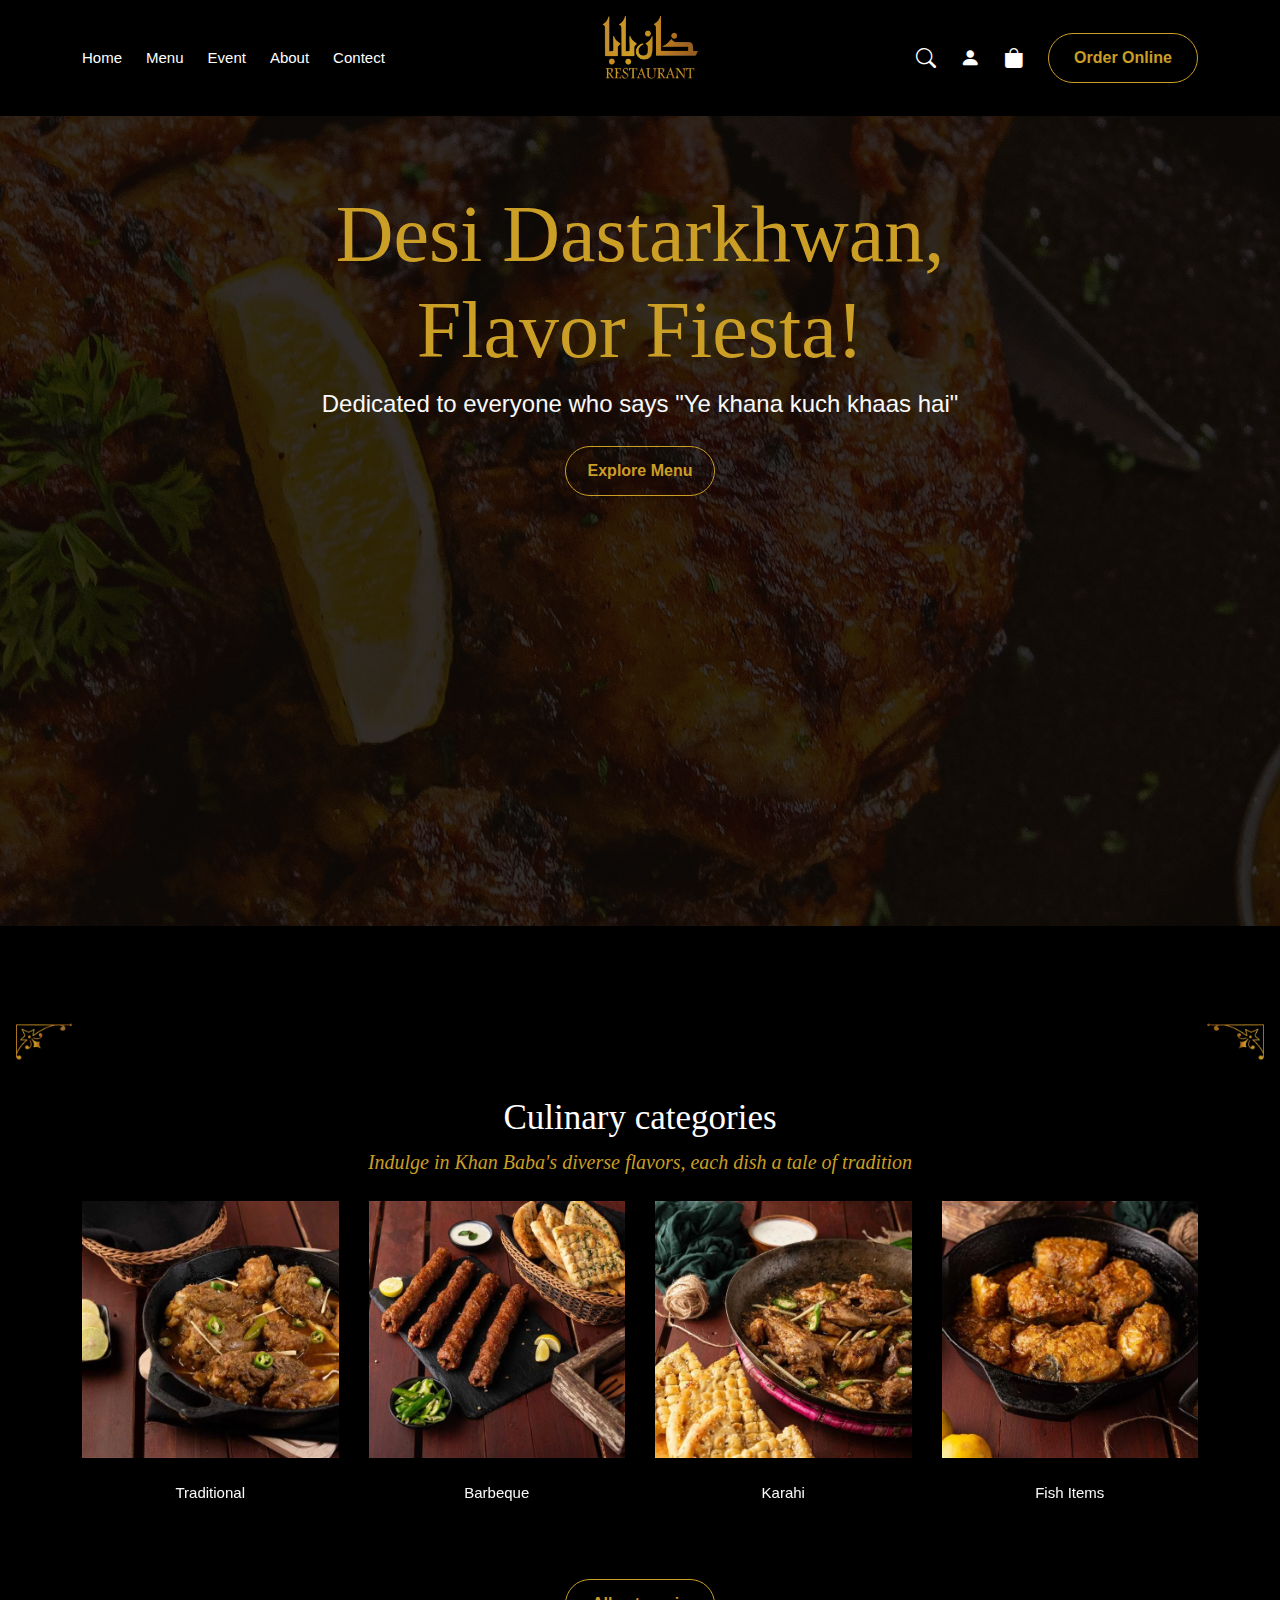
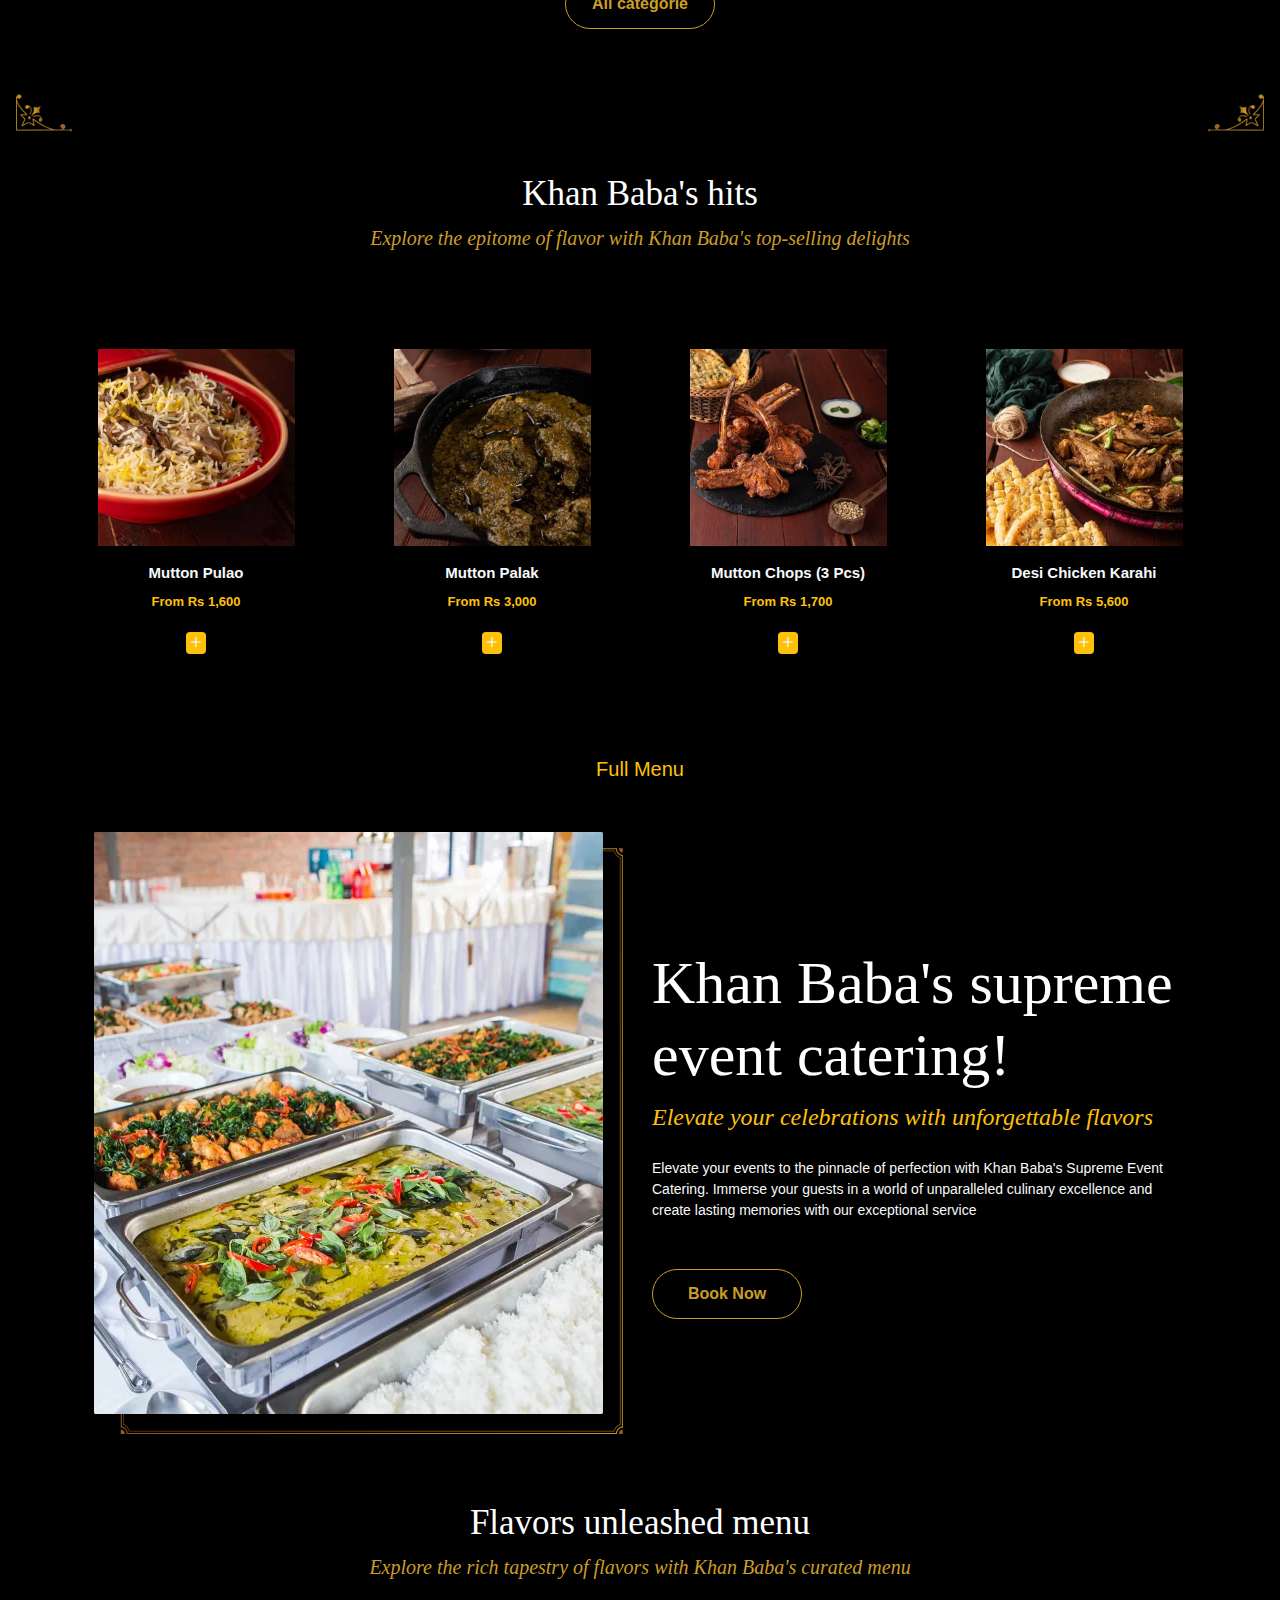
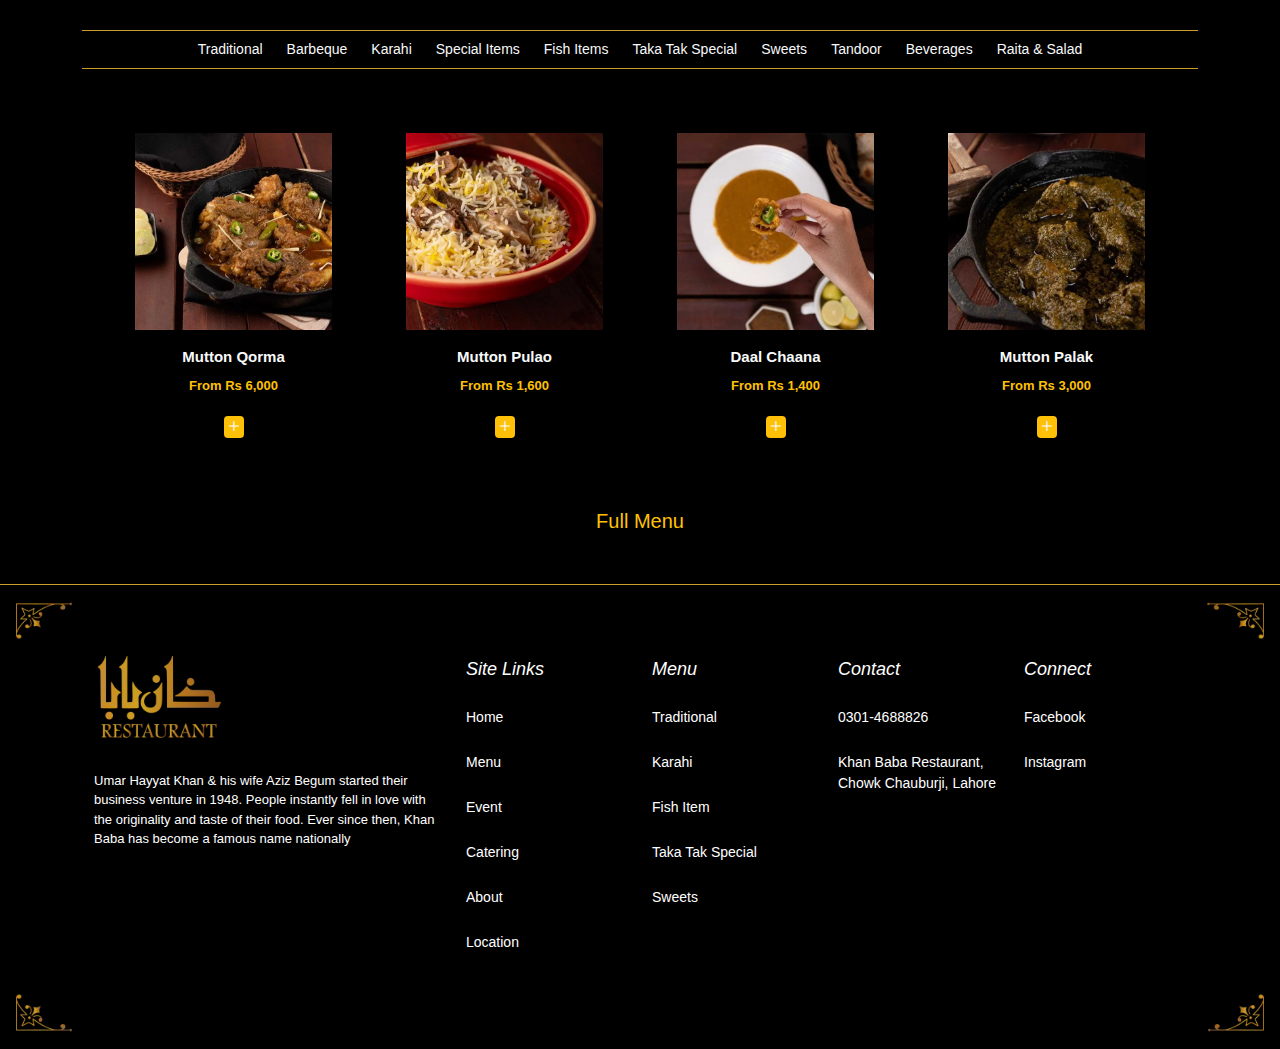
<file: index.html>
<!DOCTYPE html>
<html lang="en">

<head>
    <meta charset="UTF-8">
    <meta name="viewport" content="width=device-width, initial-scale=1.0">
    <title>Khan Baba</title>
    <link rel="stylesheet" href="assets/css/bootstrap.min.css">
    <link rel="stylesheet" href="https://cdn.jsdelivr.net/npm/swiper@11/swiper-bundle.min.css" />
    <link rel="stylesheet" href="https://cdn.jsdelivr.net/npm/bootstrap-icons@1.13.1/font/bootstrap-icons.min.css">
    <link rel="stylesheet" href="assets/css/style.css">
</head>

<body>

    <header>
        <nav class="navbar navbar-expand-lg bg-black px-3">
            <div class="container">
                <button class="navbar-toggler" type="button" data-bs-toggle="collapse"
                    data-bs-target="#navbarSupportedContent" aria-controls="navbarSupportedContent"
                    aria-expanded="false" aria-label="Toggle navigation">
                    <span class="text-light fs-1"><i class="bi bi-list"></i></span>
                </button>
                <div class="collapse navbar-collapse justify-content-between" id="navbarSupportedContent">
                    <ul class="navbar-nav gap-4">
                        <li class="nav-item">
                            <a class="nav-text active" aria-current="page" href="#">Home</a>
                        </li>
                        <li class="nav-item">
                            <a class="nav-text" href="menu.html">Menu</a>
                        </li>
                        <li class="nav-item">
                            <a class="nav-text" href="event.html">Event</a>
                        </li>
                        <li class="nav-item">
                            <a class="nav-text" href="about.html">About</a>
                        </li>
                        <li class="nav-item">
                            <a class="nav-text" href="contect.html">Contect</a>
                        </li>
                    </ul>
                    <div class="logo">
                        <img src="./assets/images/logo.webp" alt="" class="img-fluid">
                    </div>

                    <div class=" icon d-flex gap-4 fs-5 align-items-center">
                        <i class="bi bi-search"></i>
                        <i class="bi bi-person-fill"></i>
                        <i class="bi bi-bag-fill"></i>
                        <a href="menu.html" class="btn btn-outline-warning align-content-center">Order Online</a>
                    </div>
                </div>
            </div>
        </nav>
        <section id="hero-section">
            <div class="hero-content">
                <h1>Desi Dastarkhwan, <br>
                    Flavor Fiesta!</h1>
                <p class="fs-4 text-light mb-4">Dedicated to everyone who says "Ye khana kuch khaas hai"</p>
                <a href="menu.html" class="btn btn-outline-warning align-content-center">Explore Menu</a>
            </div>
        </section>
    </header>


    <main>
        <section id="categorie">
            <div class="w-100 p-3">
                <img src="./assets/images/upp.webp" alt="" class="img-fluid w-100">
            </div>
            <div class="container">
                <div class="categorie-head">
                    <h3>Culinary categories</h3>
                    <P>Indulge in Khan Baba's diverse flavors, each dish a tale of tradition</P>
                </div>
                <div class="mt-4 mb-5">
                    <div class="swiper mySwiper mb-6">
                        <div class="swiper-wrapper">
                            <div class="swiper-slide d-flex flex-column"><img src="./assets/images/img1.webp" alt=""
                                    class="img-fluid">
                                <span class="text-light mt-4">Traditional</span>
                            </div>

                            <div class="swiper-slide d-flex flex-column"><img src="./assets/images/img2.webp" alt=""
                                    class="img-fluid">
                                <span class="text-light mt-4">Barbeque</span>
                            </div>
                            <div class="swiper-slide d-flex flex-column"><img src="./assets/images/img3.webp" alt=""
                                    class="img-fluid">
                                <span class="text-light mt-4">Karahi</span>
                            </div>
                            <div class="swiper-slide d-flex flex-column"><img src="./assets/images/img4.webp" alt=""
                                    class="img-fluid">
                                <span class="text-light mt-4">Fish Items</span>
                            </div>
                            <div class="swiper-slide d-flex flex-column"><img src="./assets/images/img5.webp" alt=""
                                    class="img-fluid">
                                <span class="text-light mt-4">Sweets</span>
                            </div>
                            <div class="swiper-slide d-flex flex-column"><img src="./assets/images/img6.webp" alt=""
                                    class="img-fluid">
                                <span class="text-light mt-4">Tandoor</span>
                            </div>
                            <div class="swiper-slide d-flex flex-column"><img src="./assets/images/img1.webp" alt=""
                                    class="img-fluid">
                                <span class="text-light mt-4">Traditional</span>
                            </div>
                            <div class="swiper-slide d-flex flex-column"><img src="./assets/images/img2.webp" alt=""
                                    class="img-fluid">
                                <span class="text-light mt-4">Barbeque</span>
                            </div>
                        </div>
                    </div>
                    <div class="d-flex justify-content-center">
                        <a href="menu.html" class="btn btn-outline-warning align-content-center">All categorie</a>
                    </div>
                </div>
            </div>
            <div class="w-100 p-3 mb-4">
                <img src="./assets/images/down.webp" alt="" class="img-fluid w-100">
            </div>
        </section>

        <section id="hits">
            <div class="container">
                <div class="categorie-head">
                    <h3>Khan Baba's hits</h3>
                    <P class="mb-5">Explore the epitome of flavor with Khan Baba's top-selling delights</P>
                </div>
            </div>
            <div class="row p-5 mb-5">
                <div class="col-md-3">
                    <div class="khan-hit d-flex flex-column text-center">
                        <a href="#"><img src="./assets/images/mp1.webp" alt="" class="img-fluid"></a>
                        <span class="mt-3 mb-2 text-light">Mutton Pulao</span>
                        <p class="text-warning fw-bold">From Rs 1,600</p>
                        <a href="#"><i class="bi bi-plus text-light fs-5 fw-bold bg-warning rounded-1"></i></a>
                    </div>
                </div>
                <div class="col-md-3">
                    <div class="khan-hit d-flex flex-column text-center">
                        <a href="#"><img src="./assets/images/mp2.webp" alt="" class="img-fluid"></a>
                        <span class="mt-3 mb-2 text-light">Mutton Palak</span>
                        <p class="text-warning fw-bold">From Rs 3,000</p>
                        <a href="#"><i class="bi bi-plus text-light fs-5 fw-bold bg-warning rounded-1"></i></a>
                    </div>
                </div>
                <div class="col-md-3">
                    <div class="khan-hit d-flex flex-column text-center">
                        <a href="#"><img src="./assets/images/mc.webp" alt="" class="img-fluid"></a>
                        <span class="mt-3 mb-2 text-light">Mutton Chops (3 Pcs)</span>
                        <p class="text-warning fw-bold">From Rs 1,700</p>
                        <a href="#"><i class="bi bi-plus text-light fs-5 fw-bold bg-warning rounded-1"></i></a>
                    </div>
                </div>
                <div class="col-md-3">
                    <div class="khan-hit d-flex flex-column text-center">
                        <a href="#"> <img src="./assets/images/dc.webp" alt="" class="img-fluid"></a>
                        <span class="mt-3 mb-2 text-light">Desi Chicken Karahi</span>
                        <p class="text-warning fw-bold">From Rs 5,600</p>
                        <a href="#"><i class="bi bi-plus text-light fs-5 fw-bold bg-warning rounded-1"></i></a>
                    </div>
                </div>
            </div>
        </section>

        <section id="full-menu">
            <div class="container">
                <div class="menu-head text-center">
                    <a href="menu.html" class="text-warning fs-5">Full Menu</a>
                </div>
                <div class="row align-items-center">
                    <div class="col-md-6">
                        <div class="mb-5 mt-5">
                            <img src="./assets/images/fullmenu.webp" alt="" class="img-fluid">
                        </div>
                    </div>
                    <div class="col-md-6">
                        <h2 class="m-head">Khan Baba's supreme event catering!</h2>
                        <span class="m-span text-warning">Elevate your celebrations with unforgettable flavors</span>
                        <p class="text-light mb-5">Elevate your events to the pinnacle of perfection with Khan Baba's
                            Supreme
                            Event Catering. Immerse your guests in a world of unparalleled culinary
                            excellence and create lasting memories with our exceptional service</p>
                        <a href="#" class="btn btn-outline-warning align-content-center">Book Now</a>
                    </div>
                </div>
            </div>
        </section>

        <section id="flavor">
            <div class="container">
                <div class="flavor-head">
                    <h3>Flavors unleashed menu</h3>
                    <P class="mb-5">Explore the rich tapestry of flavors with Khan Baba's curated menu</P>
                </div>
                <div class="flavor-text gap-4 flex-wrap d-flex justify-content-center mb-5 p-2">
                    <a href="#" class="text-light">Traditional</a>
                    <a href="#" class="text-light">Barbeque</a>
                    <a href="#" class="text-light">Karahi</a>
                    <a href="#" class="text-light">Special Items</a>
                    <a href="#" class="text-light">Fish Items</a>
                    <a href="#" class="text-light">Taka Tak Special</a>
                    <a href="#" class="text-light">Sweets</a>
                    <a href="#" class="text-light">Tandoor</a>
                    <a href="#" class="text-light">Beverages</a>
                    <a href="#" class="text-light">Raita & Salad</a>
                </div>
                <div class="row mb-5 p-3">
                    <div class="col-md-3">
                        <div class="khan-hit d-flex flex-column text-center">
                            <a href="#"><img src="./assets/images/mq.webp" alt="" class="img-fluid"></a>
                            <span class="mt-3 mb-2 text-light">Mutton Qorma</span>
                            <p class="text-warning fw-bold">From Rs 6,000</p>
                            <a href="#"><i class="bi bi-plus text-light fs-5 fw-bold bg-warning rounded-1"></i></a>
                        </div>
                    </div>
                    <div class="col-md-3">
                        <div class="khan-hit d-flex flex-column text-center">
                            <a href="#"><img src="./assets/images/mp1.webp" alt="" class="img-fluid"></a>
                            <span class="mt-3 mb-2 text-light">Mutton Pulao</span>
                            <p class="text-warning fw-bold">From Rs 1,600</p>
                            <a href="#"><i class="bi bi-plus text-light fs-5 fw-bold bg-warning rounded-1"></i></a>
                        </div>
                    </div>
                    <div class="col-md-3">
                        <div class="khan-hit d-flex flex-column text-center">
                            <a href="#"><img src="./assets/images/dlc.webp" alt="" class="img-fluid"></a>
                            <span class="mt-3 mb-2 text-light">Daal Chaana</span>
                            <p class="text-warning fw-bold">From Rs 1,400</p>
                            <a href="#"><i class="bi bi-plus text-light fs-5 fw-bold bg-warning rounded-1"></i></a>
                        </div>
                    </div>
                    <div class="col-md-3">
                        <div class="khan-hit d-flex flex-column text-center">
                            <a href="#"> <img src="./assets/images/mp2.webp" alt="" class="img-fluid"></a>
                            <span class="mt-3 mb-2 text-light">Mutton Palak</span>
                            <p class="text-warning fw-bold">From Rs 3,000</p>
                            <a href="#"><i class="bi bi-plus text-light fs-5 fw-bold bg-warning rounded-1"></i></a>
                        </div>
                    </div>
                </div>
                <div class="menu-head text-center mb-5">
                    <a href="menu.html" class="text-warning fs-5">Full Menu</a>
                </div>

            </div>
        </section>
    </main>

    <footer>
        <section id="footer">
              <div class="footer w-100 p-3">
                    <img src="./assets/images/upp.webp" alt="" class="img-fluid w-100">
                </div>
            <div class="container">
                <div class="row">
                    <div class="col-md-4">
                        <div class="first-col">
                            <div class="footer-logo">
                                <img src="./assets/images/logo.webp" alt="" class="img-fluid">
                            </div>
                            <p class="footer-p">Umar Hayyat Khan & his wife Aziz Begum started
                                their business venture in 1948. People instantly
                                fell in love with the originality and taste of their
                                food. Ever since then, Khan Baba has become a
                                famous name nationally</p>
                        </div>
                    </div>
                    <div class="col-md-2">
                        <div class="second-col footer-menu">
                            <span class="mb-4 footer-span">Site Links</span> <br>
                            <span class="mb-4"><a href="#">Home</a></span> <br>
                            <span class="mb-4"><a href="#">Menu</a></span> <br>
                            <span class="mb-4"><a href="#">Event</a></span> <br>
                            <span class="mb-4"><a href="#">Catering</a></span> <br>
                            <span class="mb-4"><a href="#">About</a></span> <br>
                            <span class="mb-4"><a href="#">Location</a></span>
                        </div>
                    </div>
                    <div class="col-md-2">
                        <div class="third-col footer-menu">
                            <span class="mb-4 footer-span">Menu</span> <br>
                            <span class="mb-4"><a href="#">Traditional</a></span> <br>
                            <span class="mb-4"><a href="#">Karahi</a></span> <br>
                            <span class="mb-4"><a href="#">Fish Item</a></span> <br>
                            <span class="mb-4"><a href="#">Taka Tak Special</a></span> <br>
                            <span class="mb-4"><a href="#">Sweets</a></span> <br>
                        </div>
                    </div>
                    <div class="col-md-2">
                        <div class="four-col footer-menu">
                            <span class="mb-4 footer-span">Contact</span> <br>
                            <span class="mb-4"><a href="#">0301-4688826</a></span> <br>
                            <span class="mb-4"><a href="#">Khan Baba Restaurant, Chowk Chauburji, Lahore</a></span> <br>
                        </div>
                    </div>
                    <div class="col-md-2">
                        <div class="five-col footer-menu">
                            <span class="mb-4 footer-span">Connect</span> <br>
                            <span class="mb-4"><a href="#">Facebook</a></span> <br>
                            <span class="mb-4"><a href="#">Instagram</a></span> <br>
                        </div>
                    </div>
                </div>
            </div>
             <div class="p-3 w-100">
                    <img src="./assets/images/down.webp" alt="" class="img-fluid w-100">
                </div>
        </section>
    </footer>


    <!-- Swiper JS -->
    <script src="https://cdn.jsdelivr.net/npm/swiper@11/swiper-bundle.min.js"></script>
    

    <!-- Initialize Swiper -->
    <script>
        var swiper = new Swiper(".mySwiper", {
            slidesPerView: 4,
            spaceBetween: 30,
            loop: true,
            speed: 1200,
            autoplay: {
                delay: 2000, // time in ms (e.g., 2500 = 2.5 seconds)
                disableOnInteraction: false, // keeps autoplay running after user interaction
            },
            pagination: {
                el: ".swiper-pagination",
                clickable: true,
            },
            breakpoints: {
                320: { slidesPerView: 1 },
                576: { slidesPerView: 2 },
                768: { slidesPerView: 3 },
                992: { slidesPerView: 4 }
            }

        });
    </script>

    <script src="assets/js/bootstrap.bundle.min.js"></script>

</body>

</html>
</file>
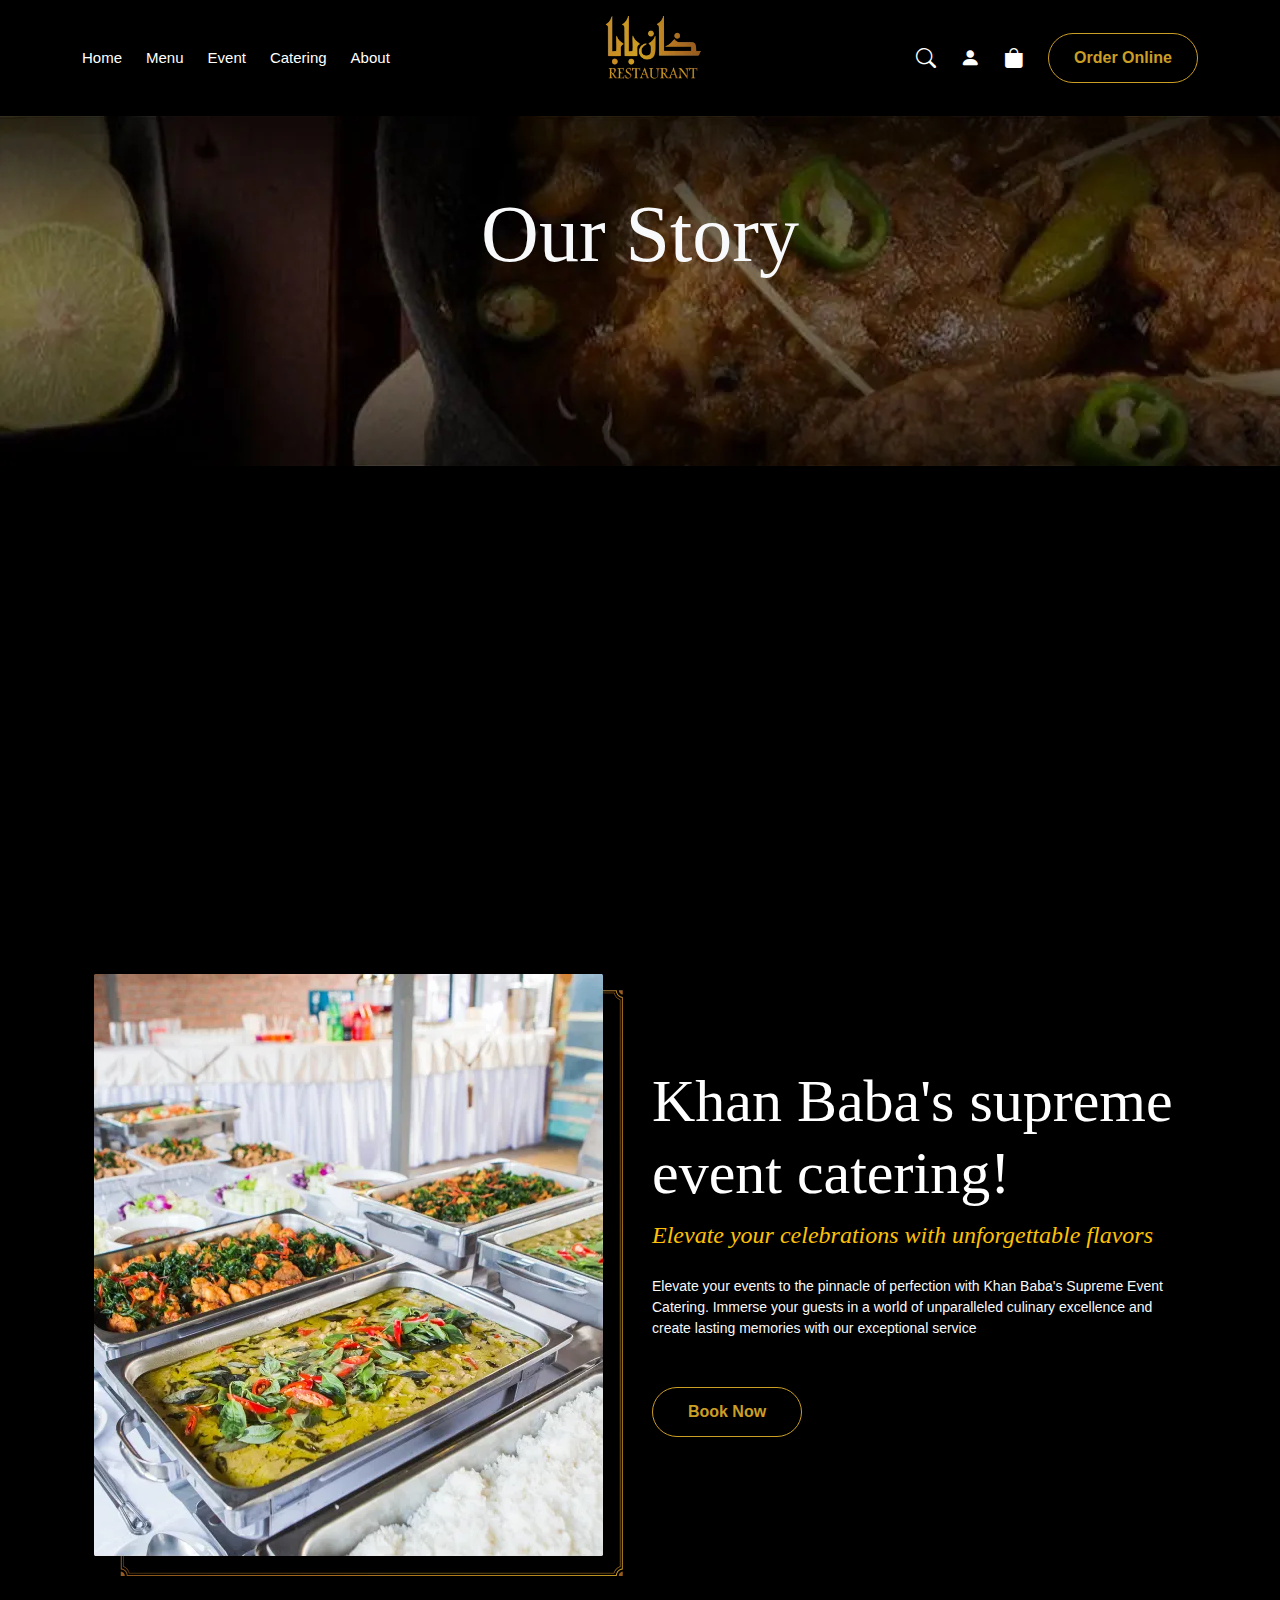
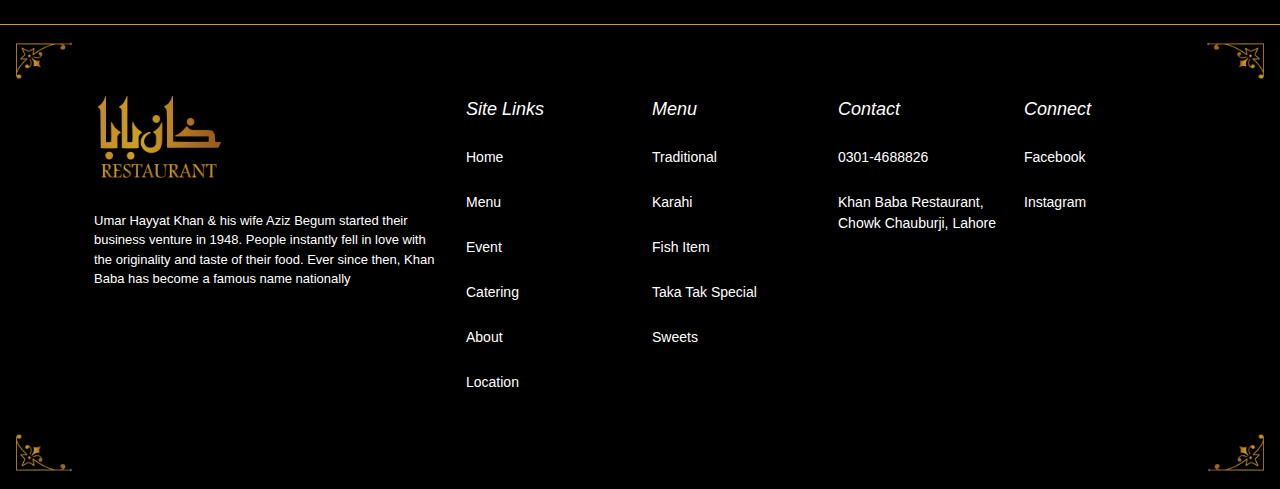
<file: about.html>
<!DOCTYPE html>
<html lang="en">

<head>
    <meta charset="UTF-8">
    <meta name="viewport" content="width=device-width, initial-scale=1.0">
    <title>Khan Baba</title>
    <link rel="stylesheet" href="assets/css/bootstrap.min.css">
    <link rel="stylesheet" href="https://cdn.jsdelivr.net/npm/swiper@11/swiper-bundle.min.css" />
    <link rel="stylesheet" href="https://cdn.jsdelivr.net/npm/bootstrap-icons@1.13.1/font/bootstrap-icons.min.css">
    <link rel="stylesheet" href="assets/css/style.css">
</head>

<body>

    <header>
        <nav class="navbar navbar-expand-lg bg-black px-3">
            <div class="container">
                <button class="navbar-toggler" type="button" data-bs-toggle="collapse"
                    data-bs-target="#navbarSupportedContent" aria-controls="navbarSupportedContent"
                    aria-expanded="false" aria-label="Toggle navigation">
                    <span class="text-light fs-1"><i class="bi bi-list"></i></span>
                </button>
                <div class="collapse navbar-collapse justify-content-between" id="navbarSupportedContent">
                    <ul class="navbar-nav gap-4">
                        <li class="nav-item">
                            <a class="nav-text active" aria-current="page" href="index.html">Home</a>
                        </li>
                        <li class="nav-item">
                            <a class="nav-text" href="menu.html">Menu</a>
                        </li>
                        <li class="nav-item">
                            <a class="nav-text" href="event.html">Event</a>
                        </li>
                        <li class="nav-item">
                            <a class="nav-text" href="#">Catering</a>
                        </li>
                        <li class="nav-item">
                            <a class="nav-text" href="about.html">About</a>
                        </li>
                    </ul>
                    <div class="logo">
                        <img src="./assets/images/logo.webp" alt="" class="img-fluid">
                    </div>

                    <div class=" icon d-flex gap-4 fs-5 align-items-center">
                        <i class="bi bi-search"></i>
                        <i class="bi bi-person-fill"></i>
                        <i class="bi bi-bag-fill"></i>
                        <a href="menu.html" class="btn btn-outline-warning align-content-center">Order Online</a>
                    </div>
                </div>
            </div>
        </nav>
        <section id="about-section">
            <div class="hero-content">
                <h1 class="text-light">Our Story</h1>
            </div>
        </section>

        <section id="about">
            <div class="container">
                <div class="row align-items-center">
                    <div class="col-md-6">
                        <div class="mb-5 mt-5">
                            <img src="./assets/images/fullmenu.webp" alt="" class="img-fluid">
                        </div>
                    </div>
                    <div class="col-md-6">
                        <h2 class="m-head">Khan Baba's supreme event catering!</h2>
                        <span class="m-span text-warning">Elevate your celebrations with unforgettable flavors</span>
                        <p class="text-light mb-5">Elevate your events to the pinnacle of perfection with Khan Baba's
                            Supreme
                            Event Catering. Immerse your guests in a world of unparalleled culinary
                            excellence and create lasting memories with our exceptional service</p>
                        <a href="#" class="btn btn-outline-warning align-content-center mb-5">Book Now</a>
                    </div>
                </div>
            </div>
        </section>
    </header>




    <footer>
        <section id="footer">
            <div class="footer w-100 p-3">
                <img src="./assets/images/upp.webp" alt="" class="img-fluid w-100">
            </div>
            <div class="container">
                <div class="row">
                    <div class="col-md-4">
                        <div class="first-col">
                            <div class="footer-logo">
                                <img src="./assets/images/logo.webp" alt="" class="img-fluid">
                            </div>
                            <p class="footer-p">Umar Hayyat Khan & his wife Aziz Begum started
                                their business venture in 1948. People instantly
                                fell in love with the originality and taste of their
                                food. Ever since then, Khan Baba has become a
                                famous name nationally</p>
                        </div>
                    </div>
                    <div class="col-md-2">
                        <div class="second-col footer-menu">
                            <span class="mb-4 footer-span">Site Links</span> <br>
                            <span class="mb-4"><a href="#">Home</a></span> <br>
                            <span class="mb-4"><a href="#">Menu</a></span> <br>
                            <span class="mb-4"><a href="#">Event</a></span> <br>
                            <span class="mb-4"><a href="#">Catering</a></span> <br>
                            <span class="mb-4"><a href="#">About</a></span> <br>
                            <span class="mb-4"><a href="#">Location</a></span>
                        </div>
                    </div>
                    <div class="col-md-2">
                        <div class="third-col footer-menu">
                            <span class="mb-4 footer-span">Menu</span> <br>
                            <span class="mb-4"><a href="#">Traditional</a></span> <br>
                            <span class="mb-4"><a href="#">Karahi</a></span> <br>
                            <span class="mb-4"><a href="#">Fish Item</a></span> <br>
                            <span class="mb-4"><a href="#">Taka Tak Special</a></span> <br>
                            <span class="mb-4"><a href="#">Sweets</a></span> <br>
                        </div>
                    </div>
                    <div class="col-md-2">
                        <div class="four-col footer-menu">
                            <span class="mb-4 footer-span">Contact</span> <br>
                            <span class="mb-4"><a href="#">0301-4688826</a></span> <br>
                            <span class="mb-4"><a href="#">Khan Baba Restaurant, Chowk Chauburji, Lahore</a></span> <br>
                        </div>
                    </div>
                    <div class="col-md-2">
                        <div class="five-col footer-menu">
                            <span class="mb-4 footer-span">Connect</span> <br>
                            <span class="mb-4"><a href="#">Facebook</a></span> <br>
                            <span class="mb-4"><a href="#">Instagram</a></span> <br>
                        </div>
                    </div>
                </div>
            </div>
            <div class="p-3 w-100">
                <img src="./assets/images/down.webp" alt="" class="img-fluid w-100">
            </div>
        </section>
    </footer>




    <script src="assets/js/bootstrap.bundle.min.js"></script>

</body>

</html>
</file>
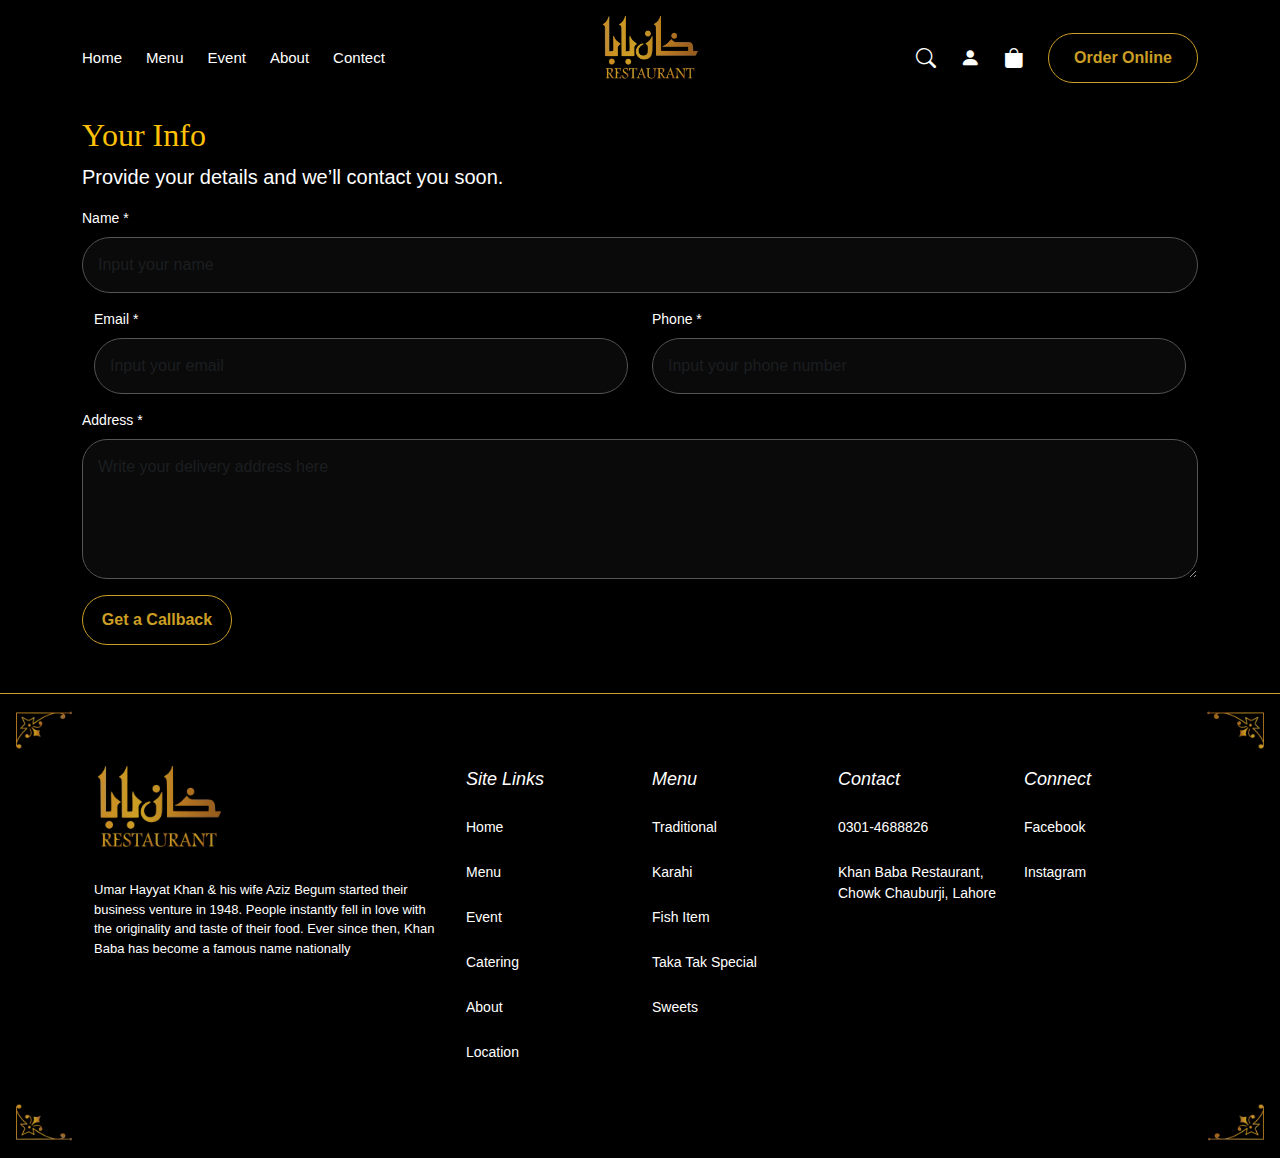
<file: contect.html>
<!DOCTYPE html>
<html lang="en">

<head>
    <meta charset="UTF-8">
    <meta name="viewport" content="width=device-width, initial-scale=1.0">
    <title>Khan Baba</title>
    <link rel="stylesheet" href="assets/css/bootstrap.min.css">
    <link rel="stylesheet" href="https://cdn.jsdelivr.net/npm/swiper@11/swiper-bundle.min.css" />
    <link rel="stylesheet" href="https://cdn.jsdelivr.net/npm/bootstrap-icons@1.13.1/font/bootstrap-icons.min.css">
    <link rel="stylesheet" href="assets/css/style.css">
</head>

<body>

    <header>
        <nav class="navbar navbar-expand-lg bg-black px-3">
            <div class="container">
                <button class="navbar-toggler" type="button" data-bs-toggle="collapse"
                    data-bs-target="#navbarSupportedContent" aria-controls="navbarSupportedContent"
                    aria-expanded="false" aria-label="Toggle navigation">
                    <span class="text-light fs-1"><i class="bi bi-list"></i></span>
                </button>
                <div class="collapse navbar-collapse justify-content-between" id="navbarSupportedContent">
              <ul class="navbar-nav gap-4">
                        <li class="nav-item">
                            <a class="nav-text active" aria-current="page" href="#">Home</a>
                        </li>
                        <li class="nav-item">
                            <a class="nav-text" href="menu.html">Menu</a>
                        </li>
                        <li class="nav-item">
                            <a class="nav-text" href="event.html">Event</a>
                        </li>
                        <li class="nav-item">
                            <a class="nav-text" href="about.html">About</a>
                        </li>
                        <li class="nav-item">
                            <a class="nav-text" href="contect.html">Contect</a>
                        </li>
                    </ul>
                    <div class="logo">
                        <img src="./assets/images/logo.webp" alt="" class="img-fluid">
                    </div>

                    <div class=" icon d-flex gap-4 fs-5 align-items-center">
                        <i class="bi bi-search"></i>
                        <i class="bi bi-person-fill"></i>
                        <i class="bi bi-bag-fill"></i>
                        <a href="menu.html" class="btn btn-outline-warning align-content-center">Order Online</a>
                    </div>
                </div>
            </div>
        </nav>
       <section id="form">
        
  <div class="container">
    <h2 class="text-warning info">Your Info</h2>
    <p class="fs-5">Provide your details and we’ll contact you soon.</p>
    
    <form>
      <div class="mb-3">
        <label for="name" class="form-label">Name *</label>
        <input type="text" class="form-control" id="name" placeholder="Input your name">
      </div>
      
      <div class="row">
        <div class="mb-3 col-md-6">
          <label for="email" class="form-label">Email *</label>
          <input type="email" class="form-control" id="email" placeholder="Input your email">
        </div>
        <div class="mb-3 col-md-6">
          <label for="phone" class="form-label">Phone *</label>
          <input type="tel" class="form-control" id="phone" placeholder="Input your phone number">
        </div>
      </div>
      
      <div class="mb-3">
        <label for="address" class="form-label">Address *</label>
        <textarea class="form-control" id="address" rows="2" placeholder="Write your delivery address here"></textarea>
      </div>
      
      <a href="#" class="btn btn-outline-warning align-content-center mb-5">Get a Callback</a>
    </form>
  </div>
       </section>
    </header>




    <footer>
        <section id="footer">
              <div class="footer w-100 p-3">
                    <img src="./assets/images/upp.webp" alt="" class="img-fluid w-100">
                </div>
            <div class="container">
                <div class="row">
                    <div class="col-md-4">
                        <div class="first-col">
                            <div class="footer-logo">
                                <img src="./assets/images/logo.webp" alt="" class="img-fluid">
                            </div>
                            <p class="footer-p">Umar Hayyat Khan & his wife Aziz Begum started
                                their business venture in 1948. People instantly
                                fell in love with the originality and taste of their
                                food. Ever since then, Khan Baba has become a
                                famous name nationally</p>
                        </div>
                    </div>
                    <div class="col-md-2">
                        <div class="second-col footer-menu">
                            <span class="mb-4 footer-span">Site Links</span> <br>
                            <span class="mb-4"><a href="#">Home</a></span> <br>
                            <span class="mb-4"><a href="#">Menu</a></span> <br>
                            <span class="mb-4"><a href="#">Event</a></span> <br>
                            <span class="mb-4"><a href="#">Catering</a></span> <br>
                            <span class="mb-4"><a href="#">About</a></span> <br>
                            <span class="mb-4"><a href="#">Location</a></span>
                        </div>
                    </div>
                    <div class="col-md-2">
                        <div class="third-col footer-menu">
                            <span class="mb-4 footer-span">Menu</span> <br>
                            <span class="mb-4"><a href="#">Traditional</a></span> <br>
                            <span class="mb-4"><a href="#">Karahi</a></span> <br>
                            <span class="mb-4"><a href="#">Fish Item</a></span> <br>
                            <span class="mb-4"><a href="#">Taka Tak Special</a></span> <br>
                            <span class="mb-4"><a href="#">Sweets</a></span> <br>
                        </div>
                    </div>
                    <div class="col-md-2">
                        <div class="four-col footer-menu">
                            <span class="mb-4 footer-span">Contact</span> <br>
                            <span class="mb-4"><a href="#">0301-4688826</a></span> <br>
                            <span class="mb-4"><a href="#">Khan Baba Restaurant, Chowk Chauburji, Lahore</a></span> <br>
                        </div>
                    </div>
                    <div class="col-md-2">
                        <div class="five-col footer-menu">
                            <span class="mb-4 footer-span">Connect</span> <br>
                            <span class="mb-4"><a href="#">Facebook</a></span> <br>
                            <span class="mb-4"><a href="#">Instagram</a></span> <br>
                        </div>
                    </div>
                </div>
            </div>
             <div class="p-3 w-100">
                    <img src="./assets/images/down.webp" alt="" class="img-fluid w-100">
                </div>
        </section>
    </footer>


    <script src="assets/js/bootstrap.bundle.min.js"></script>

</body>

</html>
</file>
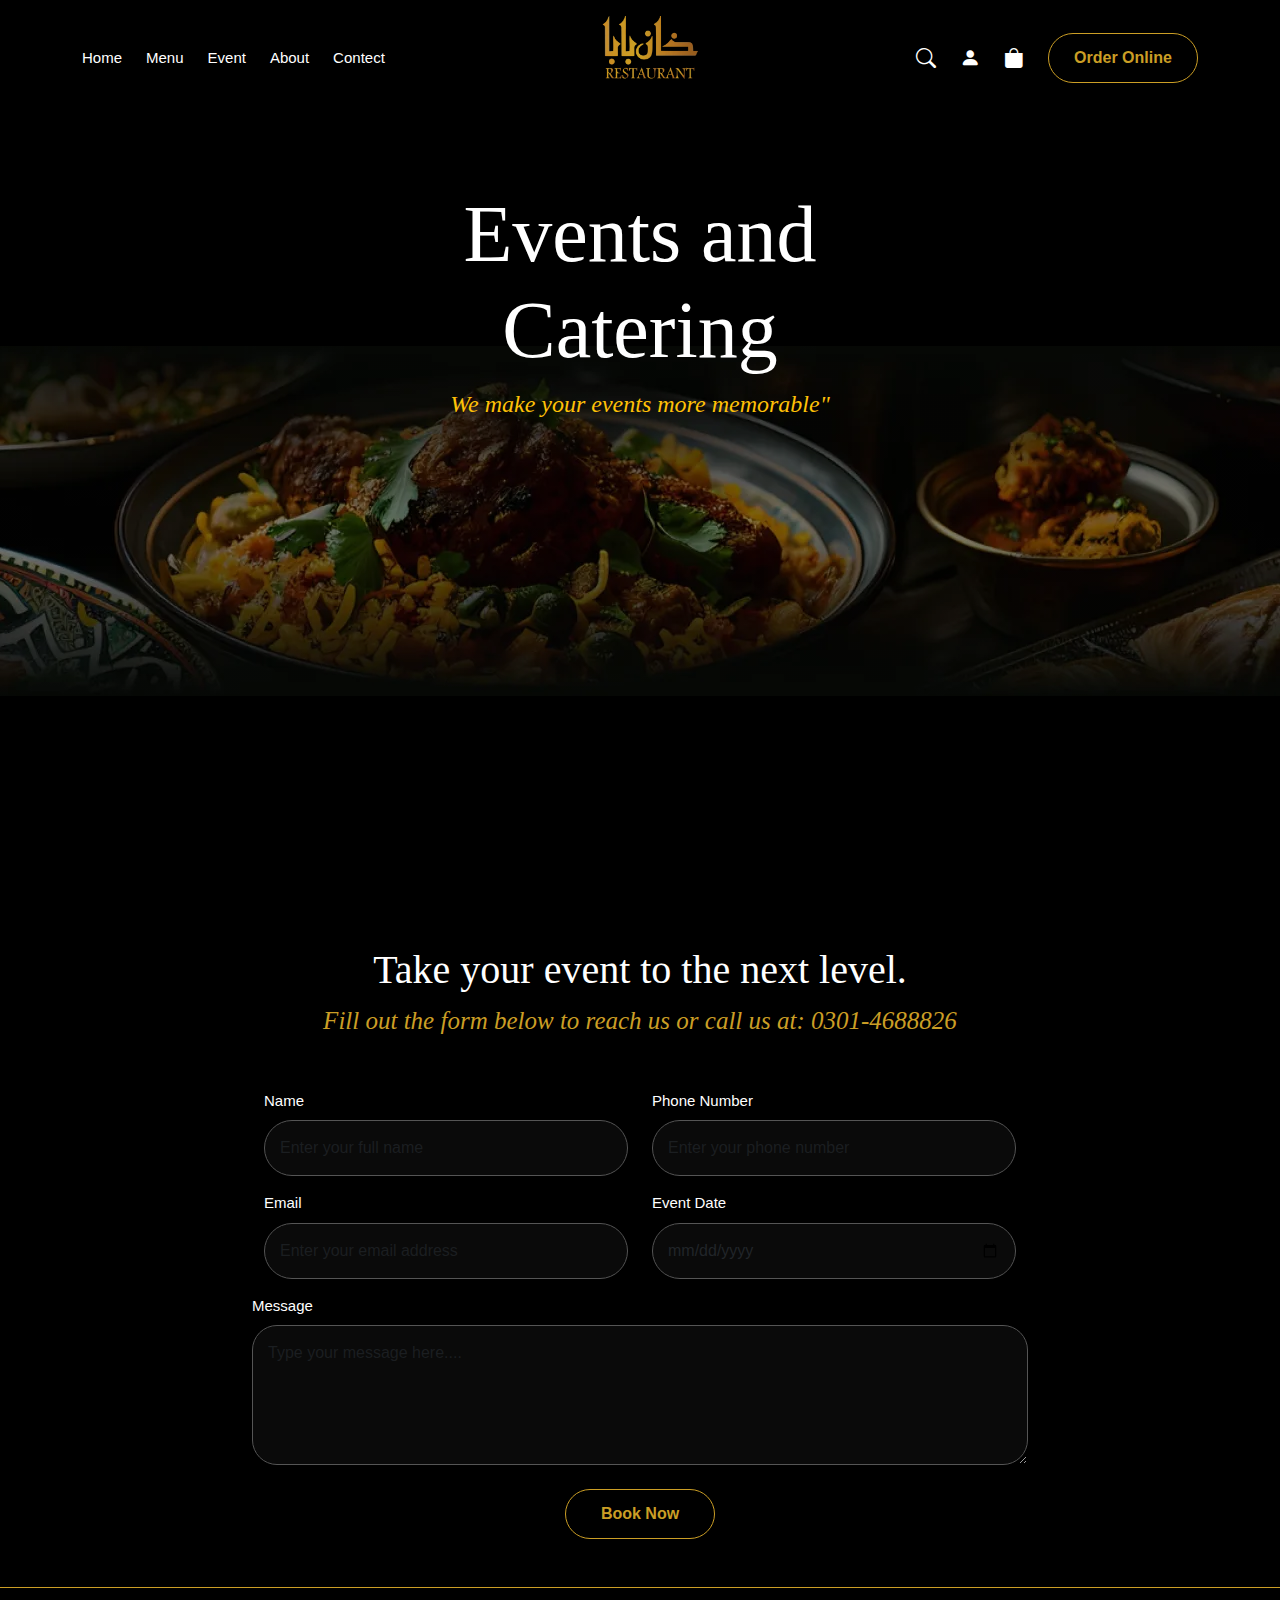
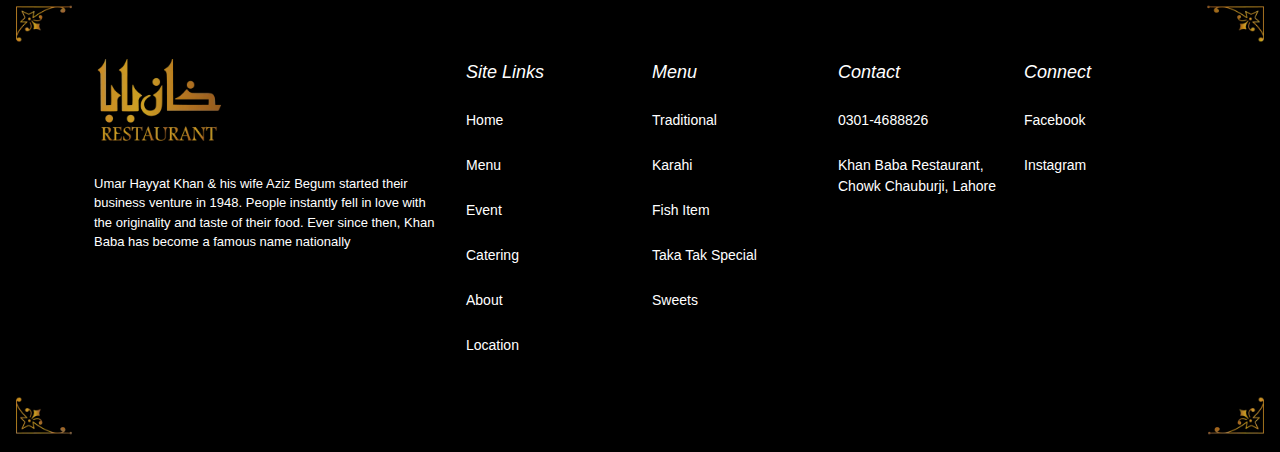
<file: event.html>
<!DOCTYPE html>
<html lang="en">

<head>
    <meta charset="UTF-8">
    <meta name="viewport" content="width=device-width, initial-scale=1.0">
    <title>Khan Baba</title>
    <link rel="stylesheet" href="assets/css/bootstrap.min.css">
    <link rel="stylesheet" href="https://cdn.jsdelivr.net/npm/swiper@11/swiper-bundle.min.css" />
    <link rel="stylesheet" href="https://cdn.jsdelivr.net/npm/bootstrap-icons@1.13.1/font/bootstrap-icons.min.css">
    <link rel="stylesheet" href="assets/css/style.css">
</head>

<body>

    <header>
        <nav class="navbar navbar-expand-lg bg-black px-3">
            <div class="container">
                <button class="navbar-toggler" type="button" data-bs-toggle="collapse"
                    data-bs-target="#navbarSupportedContent" aria-controls="navbarSupportedContent"
                    aria-expanded="false" aria-label="Toggle navigation">
                    <span class="text-light fs-1"><i class="bi bi-list"></i></span>
                </button>
                <div class="collapse navbar-collapse justify-content-between" id="navbarSupportedContent">
             <ul class="navbar-nav gap-4">
                        <li class="nav-item">
                            <a class="nav-text active" aria-current="page" href="#">Home</a>
                        </li>
                        <li class="nav-item">
                            <a class="nav-text" href="menu.html">Menu</a>
                        </li>
                        <li class="nav-item">
                            <a class="nav-text" href="event.html">Event</a>
                        </li>
                        <li class="nav-item">
                            <a class="nav-text" href="about.html">About</a>
                        </li>
                        <li class="nav-item">
                            <a class="nav-text" href="contect.html">Contect</a>
                        </li>
                    </ul>
                    <div class="logo">
                        <img src="./assets/images/logo.webp" alt="" class="img-fluid">
                    </div>

                    <div class=" icon d-flex gap-4 fs-5 align-items-center">
                        <i class="bi bi-search"></i>
                        <i class="bi bi-person-fill"></i>
                        <i class="bi bi-bag-fill"></i>
                        <a href="#" class="btn btn-outline-warning align-content-center">Order Online</a>
                    </div>
                </div>
            </div>
        </nav>
        <section id="event-section">
            <div class="hero-content event">
                <h1>Events and <br>
                    Catering</h1>
                <p class="fs-4 text-warning mb-4">We make your events more memorable"</p>
            </div>
        </section>
    </header>

    <main>
        <section id="event">
            <div class="container">
                <div class="event-head">
                    <h3>Take your event to the next level.</h3>
                    <P>Fill out the form below to reach us or call us at: 0301-4688826</P>
                </div>
            </div>

            <div class="container form-section">
                <form>
                    <div class="row mb-3">
                        <div class="col-md-6">
                            <span class="form-title">Name</span>
                            <input type="text" class="form-control" placeholder="Enter your full name">
                        </div>
                        <div class="col-md-6">
                            <span class="form-title">Phone Number</span>
                            <input type="text" class="form-control" placeholder="Enter your phone number">
                        </div>
                    </div>

                    <div class="row mb-3">
                        <div class="col-md-6">
                            <span class="form-title">Email</span>
                            <input type="email" class="form-control" placeholder="Enter your email address">
                        </div>
                        <div class="col-md-6">
                            <span class="form-title">Event Date</span>
                            <input type="date" class="form-control">
                        </div>
                    </div>

                    <div class="mb-4">
                        <span class="form-title">Message</span>
                        <textarea class="form-control" placeholder="Type your message here...."></textarea>
                    </div>

                    <div class="d-flex justify-content-center mb-5">
                        <a href="#" class="btn btn-outline-warning align-content-center">Book Now</a>
                    </div>
                </form>
            </div>

        </section>
    </main>




    <footer>
        <section id="footer">
            <div class="footer w-100 p-3">
                <img src="./assets/images/upp.webp" alt="" class="img-fluid w-100">
            </div>
            <div class="container">
                <div class="row">
                    <div class="col-md-4">
                        <div class="first-col">
                            <div class="footer-logo">
                                <img src="./assets/images/logo.webp" alt="" class="img-fluid">
                            </div>
                            <p class="footer-p">Umar Hayyat Khan & his wife Aziz Begum started
                                their business venture in 1948. People instantly
                                fell in love with the originality and taste of their
                                food. Ever since then, Khan Baba has become a
                                famous name nationally</p>
                        </div>
                    </div>
                    <div class="col-md-2">
                        <div class="second-col footer-menu">
                            <span class="mb-4 footer-span">Site Links</span> <br>
                            <span class="mb-4"><a href="#">Home</a></span> <br>
                            <span class="mb-4"><a href="#">Menu</a></span> <br>
                            <span class="mb-4"><a href="#">Event</a></span> <br>
                            <span class="mb-4"><a href="#">Catering</a></span> <br>
                            <span class="mb-4"><a href="#">About</a></span> <br>
                            <span class="mb-4"><a href="#">Location</a></span>
                        </div>
                    </div>
                    <div class="col-md-2">
                        <div class="third-col footer-menu">
                            <span class="mb-4 footer-span">Menu</span> <br>
                            <span class="mb-4"><a href="#">Traditional</a></span> <br>
                            <span class="mb-4"><a href="#">Karahi</a></span> <br>
                            <span class="mb-4"><a href="#">Fish Item</a></span> <br>
                            <span class="mb-4"><a href="#">Taka Tak Special</a></span> <br>
                            <span class="mb-4"><a href="#">Sweets</a></span> <br>
                        </div>
                    </div>
                    <div class="col-md-2">
                        <div class="four-col footer-menu">
                            <span class="mb-4 footer-span">Contact</span> <br>
                            <span class="mb-4"><a href="#">0301-4688826</a></span> <br>
                            <span class="mb-4"><a href="#">Khan Baba Restaurant, Chowk Chauburji, Lahore</a></span> <br>
                        </div>
                    </div>
                    <div class="col-md-2">
                        <div class="five-col footer-menu">
                            <span class="mb-4 footer-span">Connect</span> <br>
                            <span class="mb-4"><a href="#">Facebook</a></span> <br>
                            <span class="mb-4"><a href="#">Instagram</a></span> <br>
                        </div>
                    </div>
                </div>
            </div>
            <div class="p-3 w-100">
                <img src="./assets/images/down.webp" alt="" class="img-fluid w-100">
            </div>
        </section>
    </footer>

    <script src="assets/js/bootstrap.bundle.min.js"></script>
    
</body>

</html>
</file>
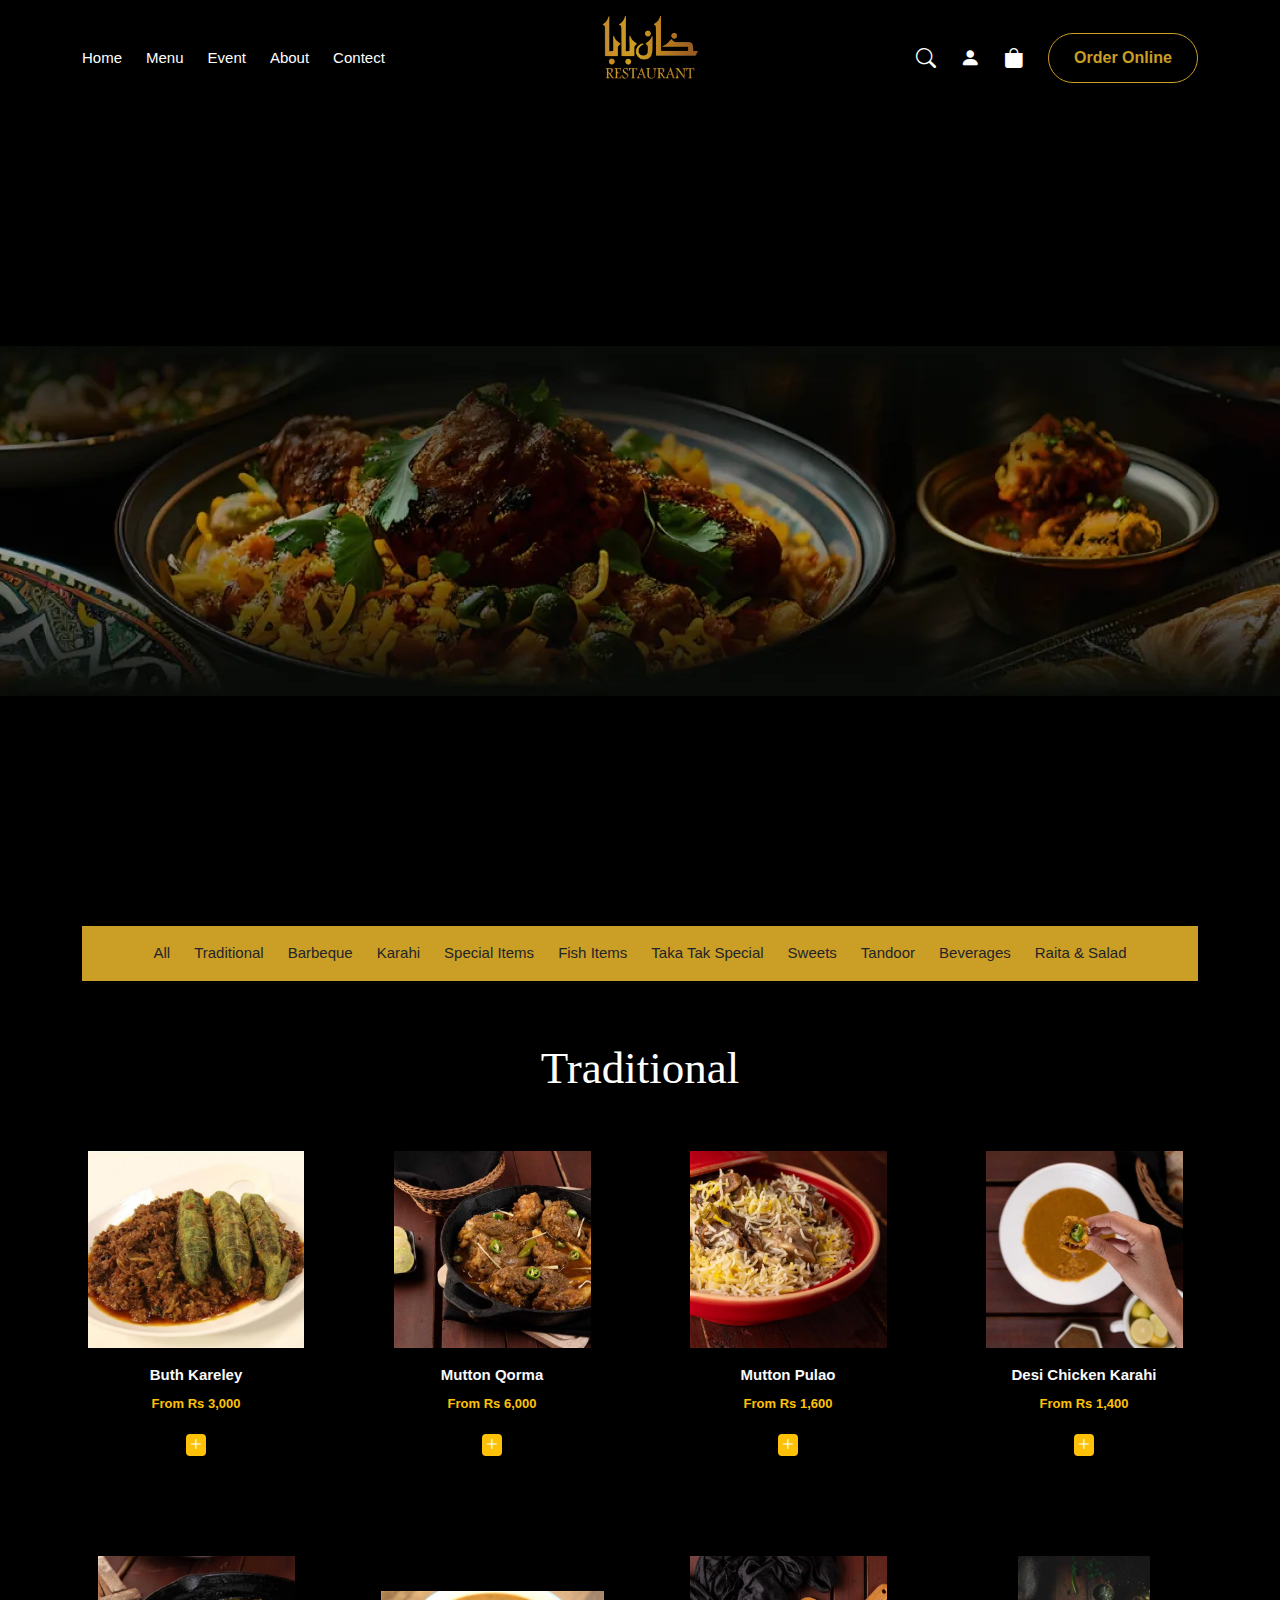
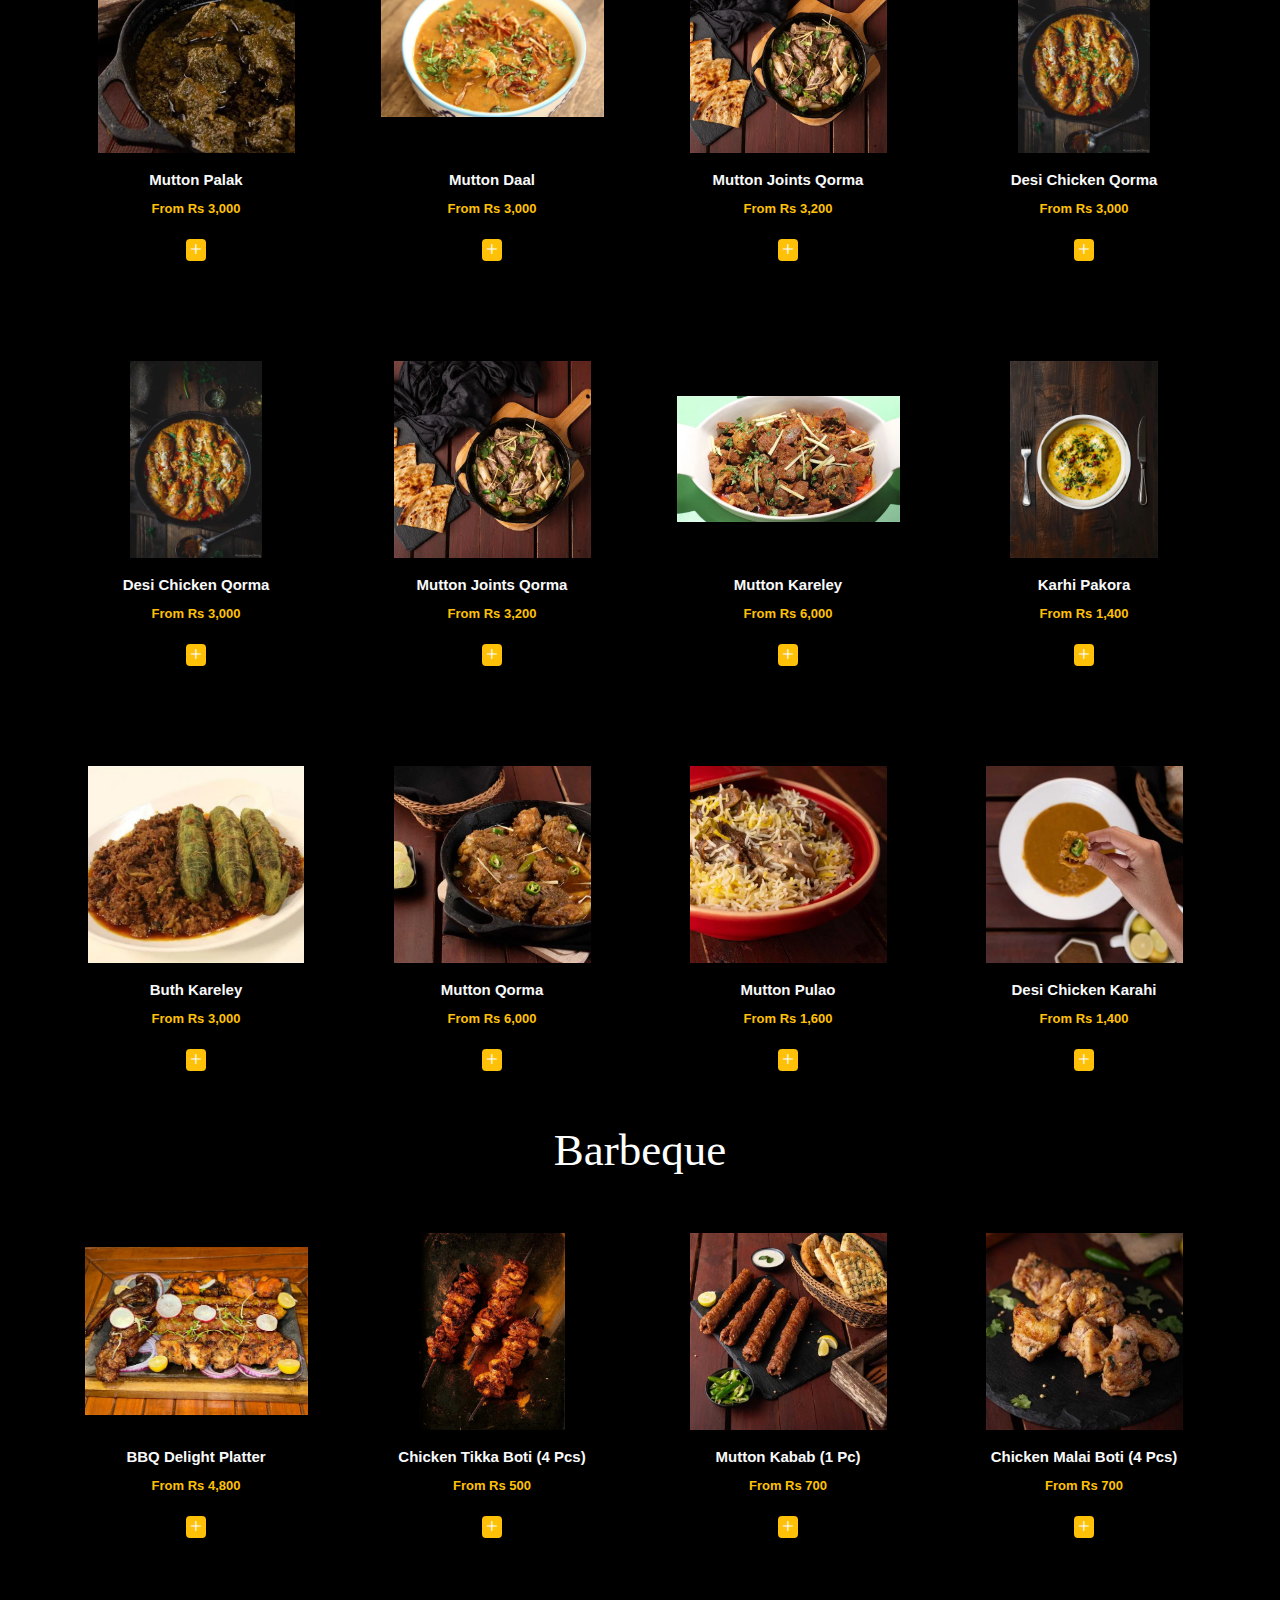
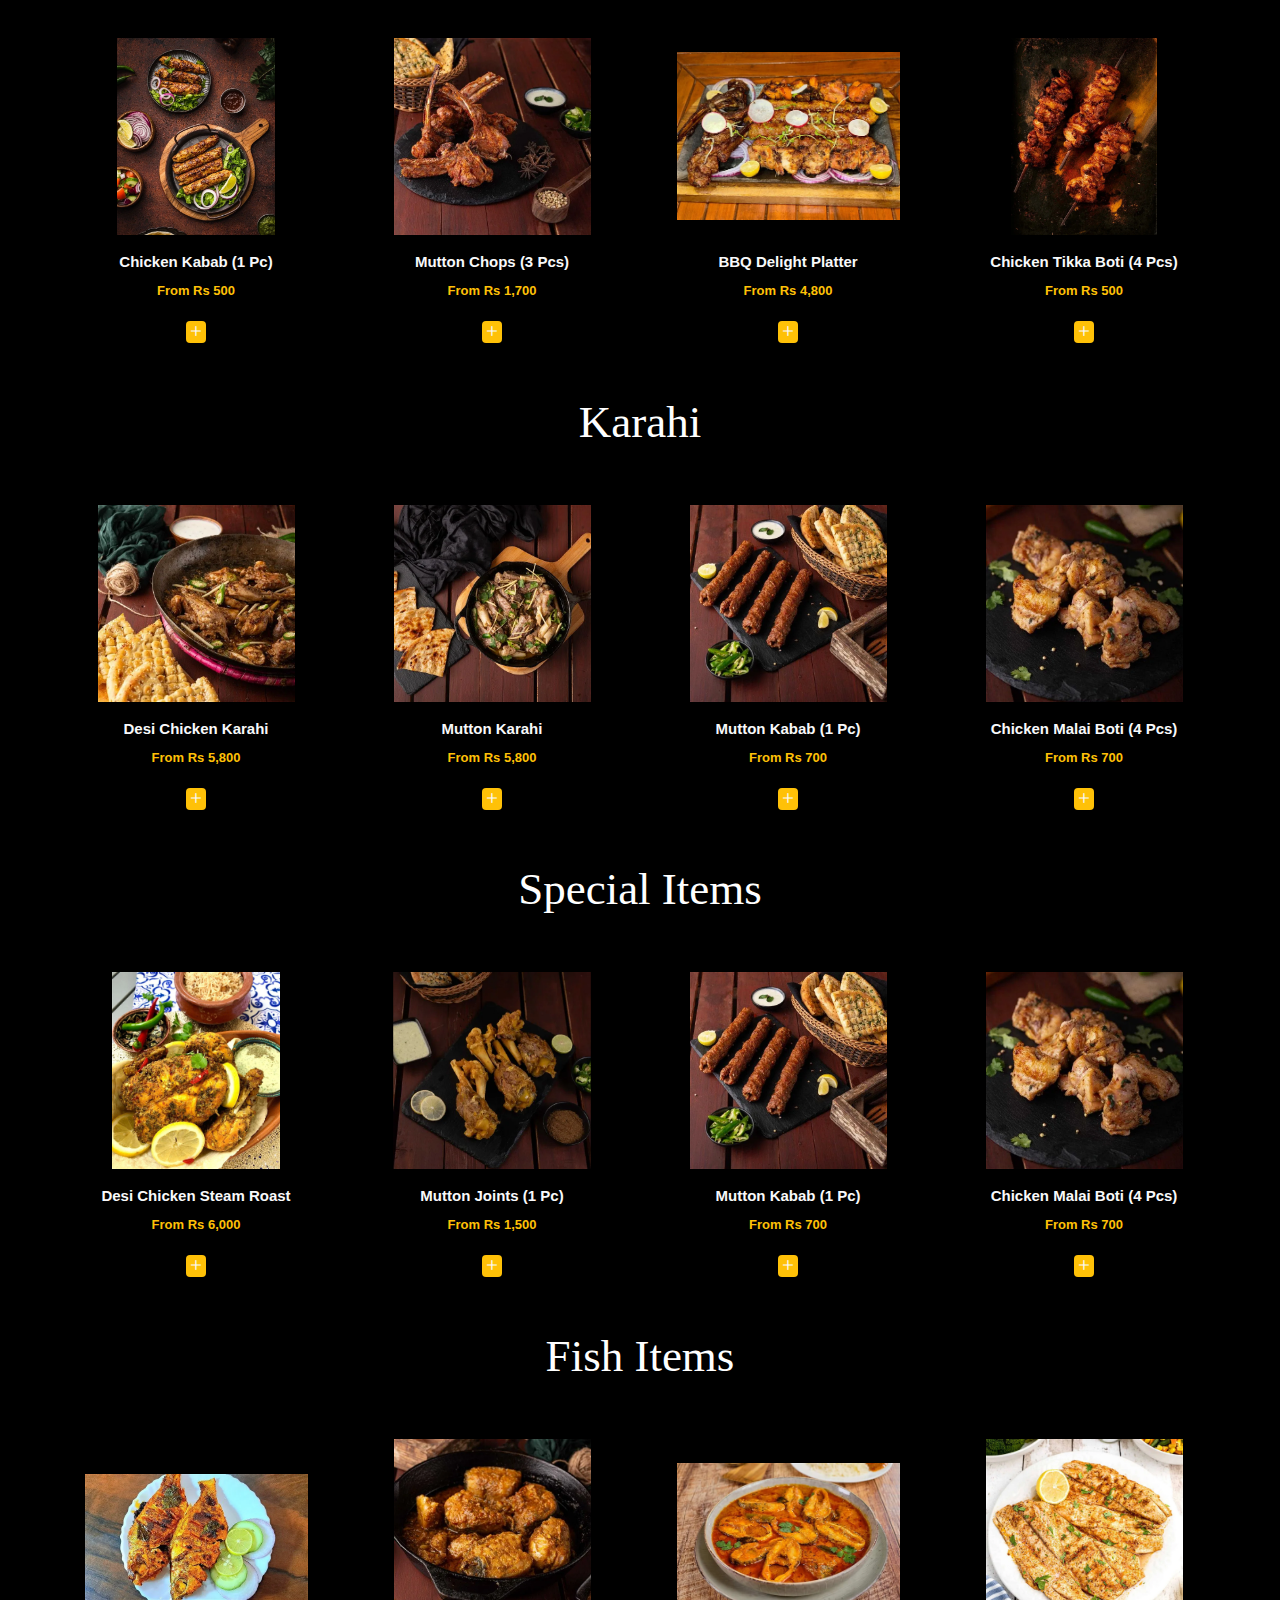
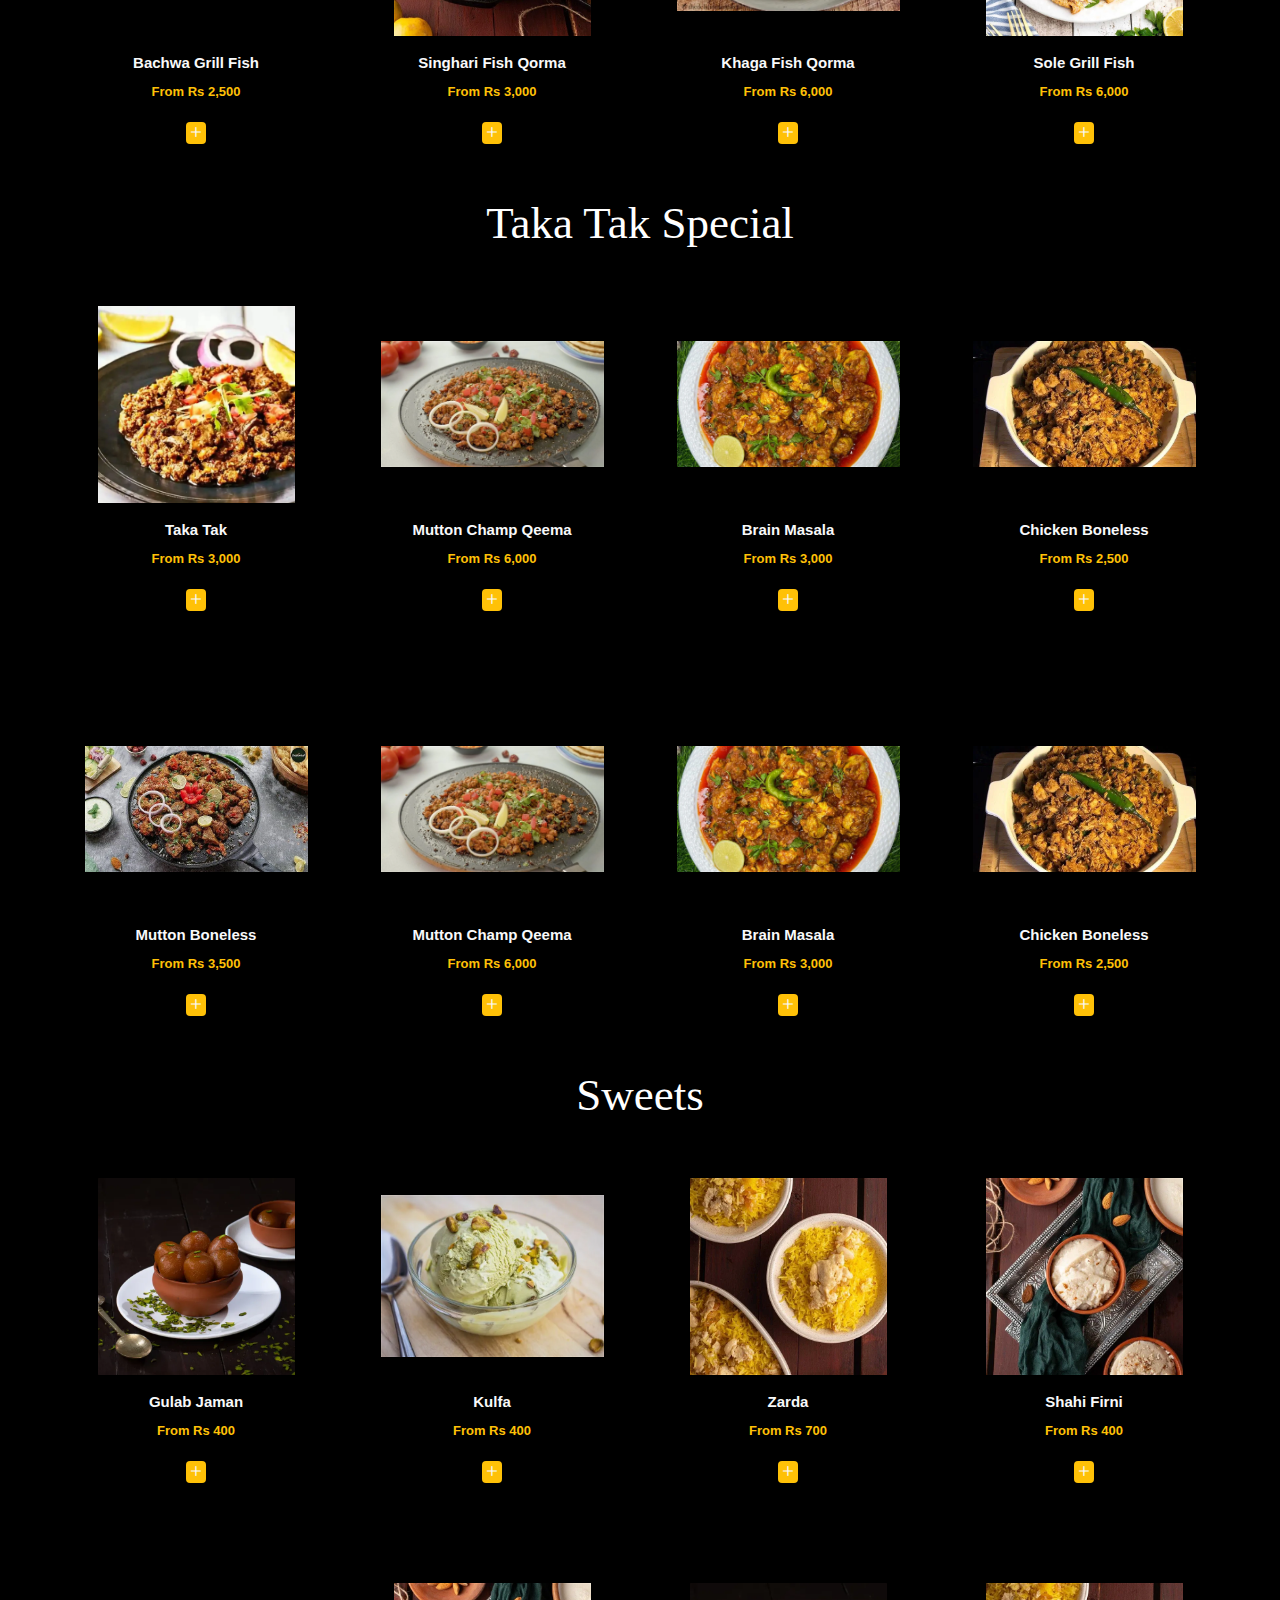
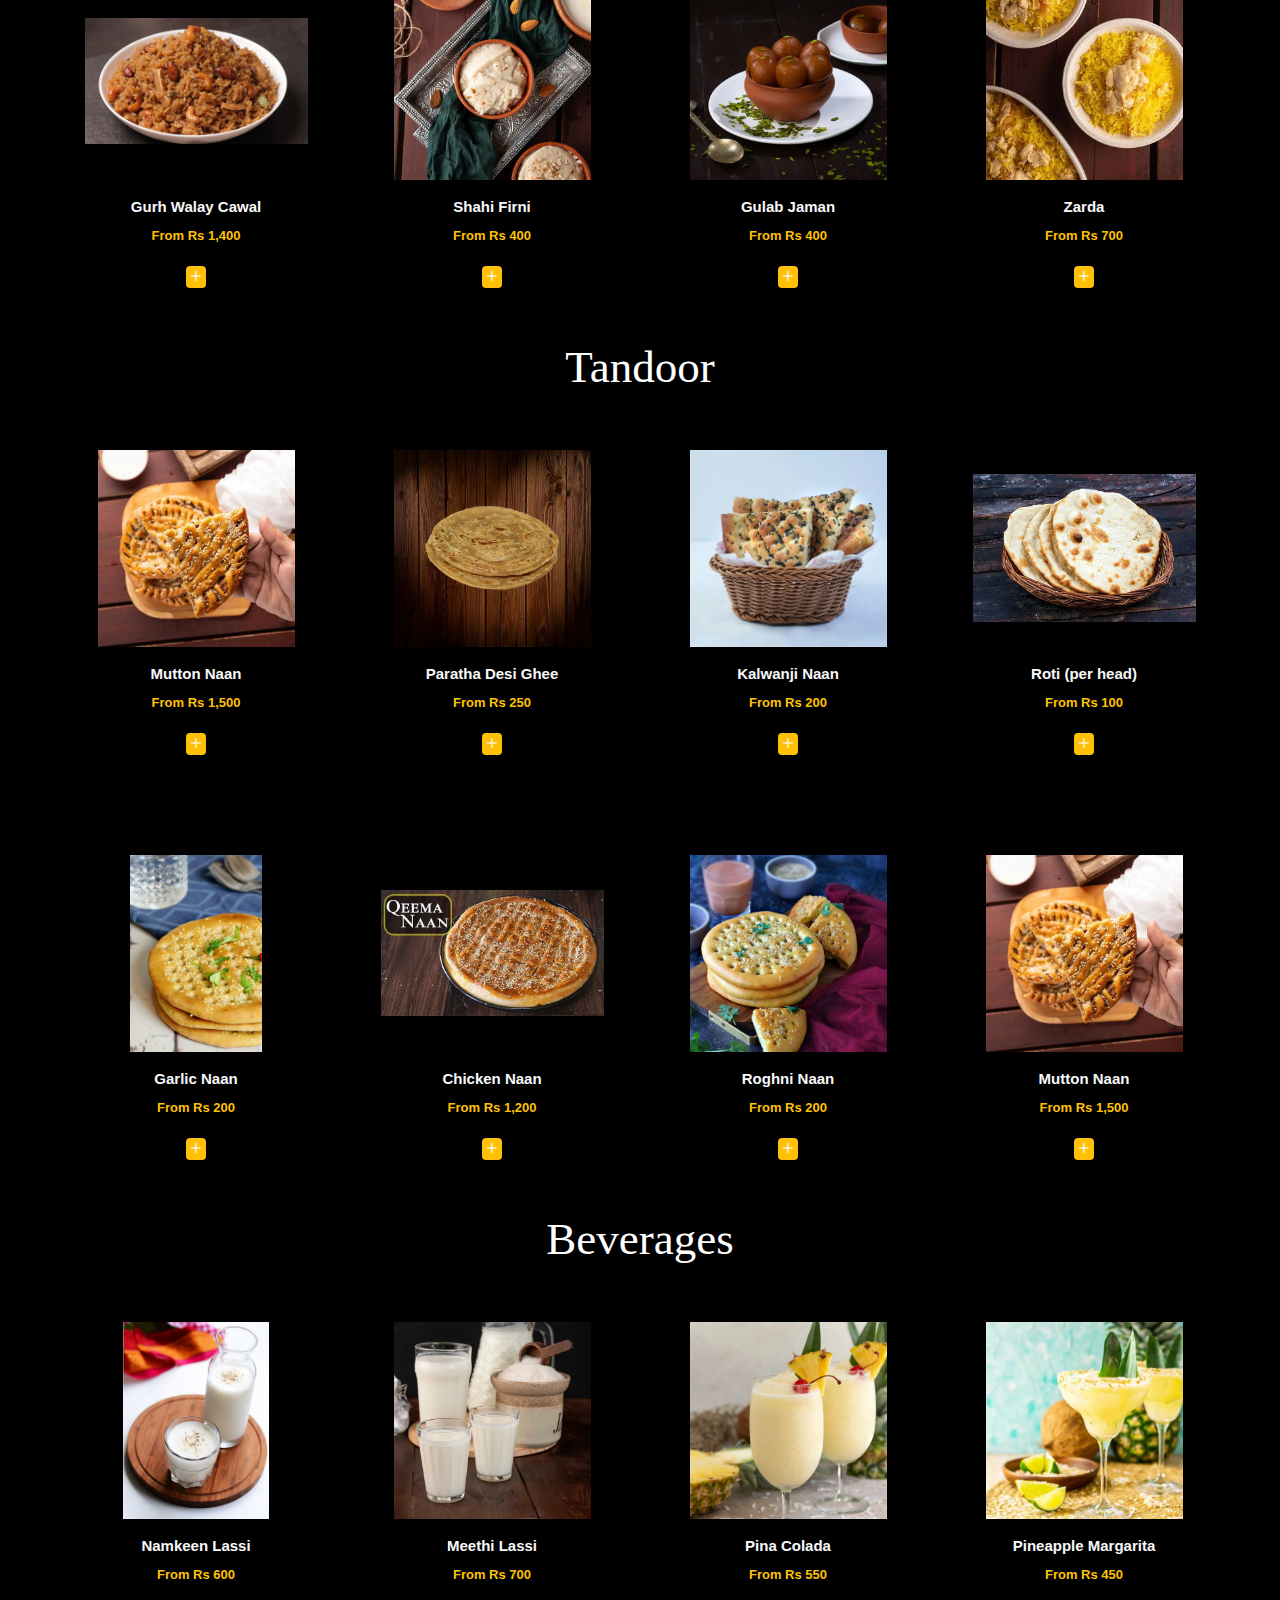
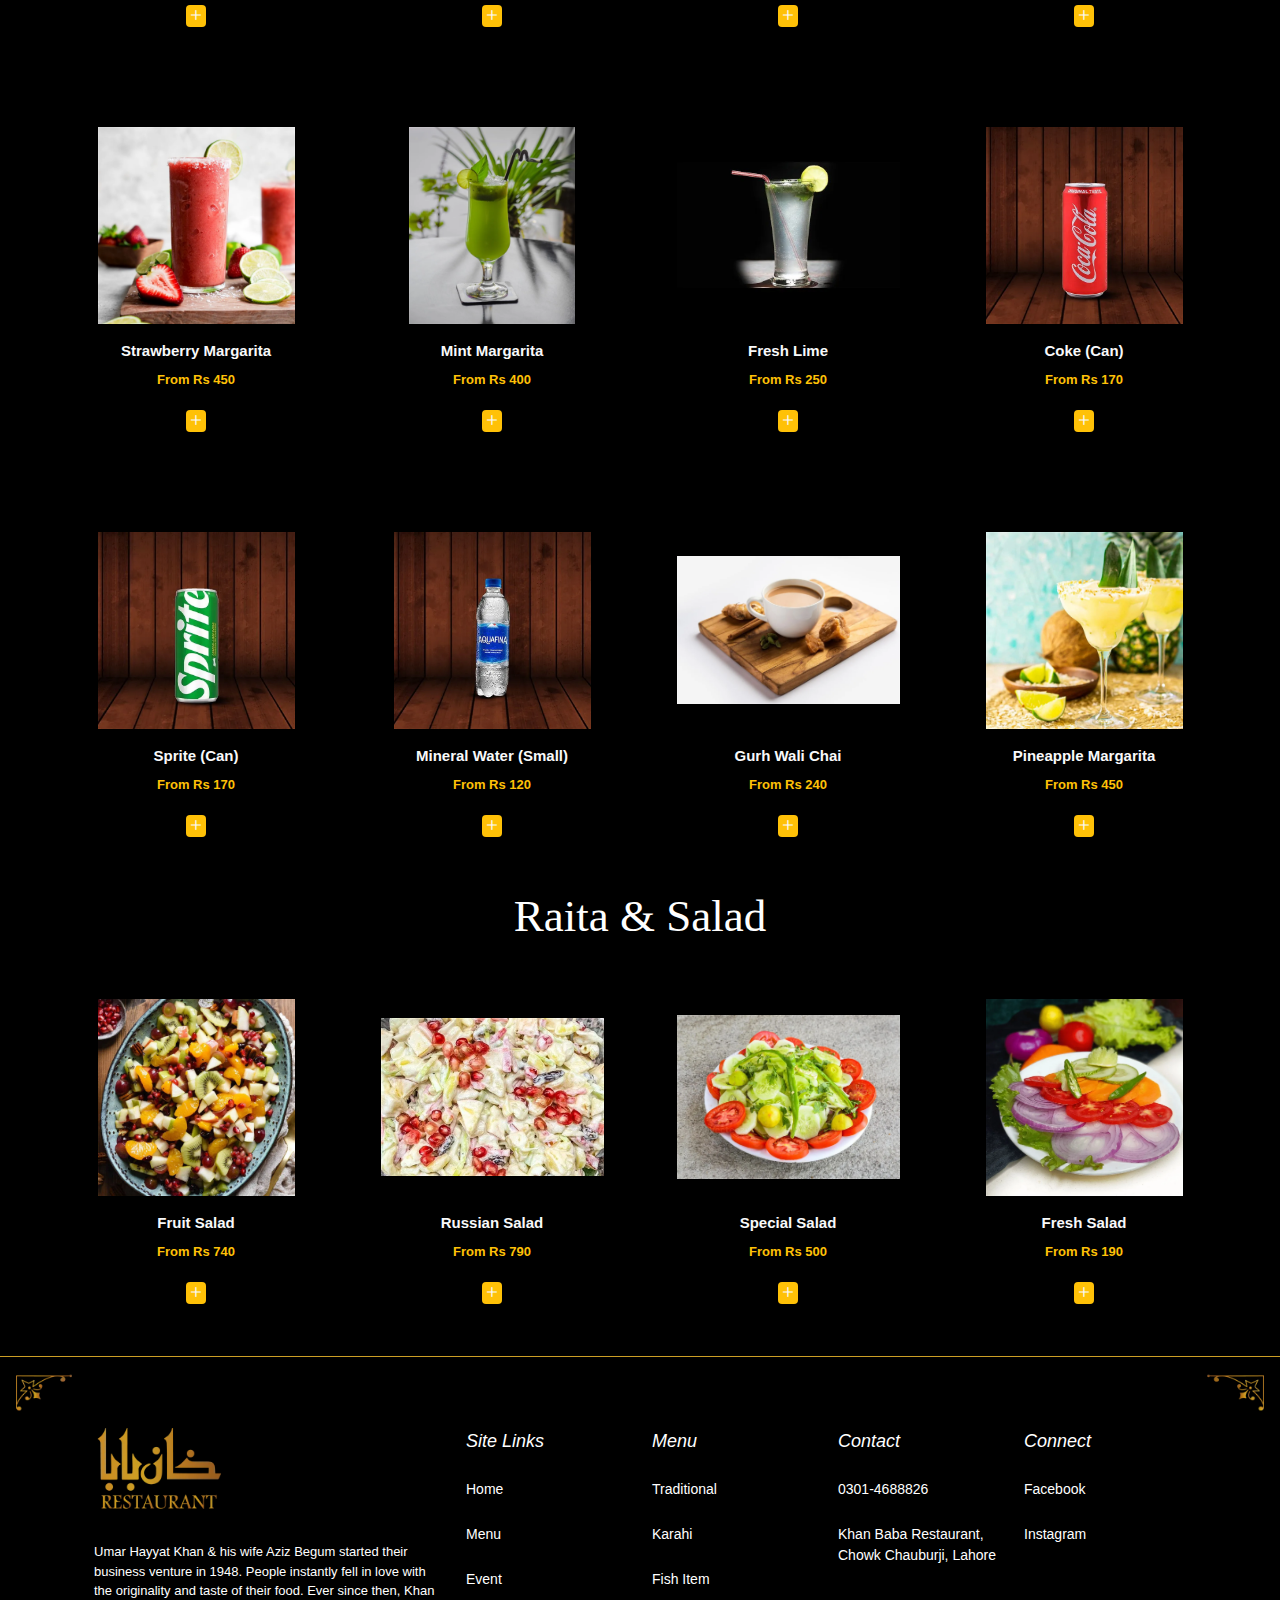
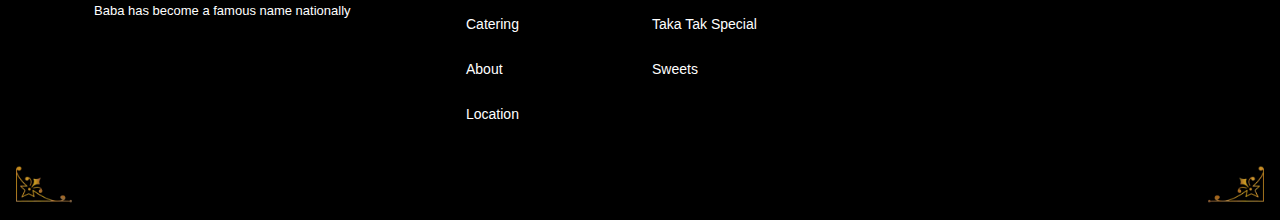
<file: menu.html>
<!DOCTYPE html>
<html lang="en">

<head>
    <meta charset="UTF-8">
    <meta name="viewport" content="width=device-width, initial-scale=1.0">
    <title>Khan Baba</title>
    <link rel="stylesheet" href="assets/css/bootstrap.min.css">
    <link rel="stylesheet" href="https://cdn.jsdelivr.net/npm/swiper@11/swiper-bundle.min.css" />
    <link rel="stylesheet" href="https://cdn.jsdelivr.net/npm/bootstrap-icons@1.13.1/font/bootstrap-icons.min.css">
    <link rel="stylesheet" href="assets/css/style.css">
</head>

<body>

    <header>
        <nav class="navbar navbar-expand-lg bg-black px-3">
            <div class="container">
                <button class="navbar-toggler" type="button" data-bs-toggle="collapse"
                    data-bs-target="#navbarSupportedContent" aria-controls="navbarSupportedContent"
                    aria-expanded="false" aria-label="Toggle navigation">
                    <span class="text-light fs-1"><i class="bi bi-list"></i></span>
                </button>
                <div class="collapse navbar-collapse justify-content-between" id="navbarSupportedContent">
               <ul class="navbar-nav gap-4">
                        <li class="nav-item">
                            <a class="nav-text active" aria-current="page" href="#">Home</a>
                        </li>
                        <li class="nav-item">
                            <a class="nav-text" href="menu.html">Menu</a>
                        </li>
                        <li class="nav-item">
                            <a class="nav-text" href="event.html">Event</a>
                        </li>
                        <li class="nav-item">
                            <a class="nav-text" href="about.html">About</a>
                        </li>
                        <li class="nav-item">
                            <a class="nav-text" href="contect.html">Contect</a>
                        </li>
                    </ul>
                    <div class="logo">
                        <img src="./assets/images/logo.webp" alt="" class="img-fluid">
                    </div>

                    <div class=" icon d-flex gap-4 fs-5 align-items-center">
                        <i class="bi bi-search"></i>
                        <i class="bi bi-person-fill"></i>
                        <i class="bi bi-bag-fill"></i>
                        <a href="#" class="btn btn-outline-warning align-content-center">Order Online</a>
                    </div>
                </div>
            </div>
        </nav>
</header>
        <section id="">
            <div id="menu-hero"></div>

            <div class="container">
                <div class="menu-list gap-4 flex-wrap d-flex justify-content-center py-3">
                    <a href="#" class="text-dark">All</a>
                    <a href="#Traditional" class="text-dark">Traditional</a>
                    <a href="#Barbeque" class="text-dark">Barbeque</a>
                    <a href="#Karahi" class="text-dark">Karahi</a>
                    <a href="#Special Items" class="text-dark">Special Items</a>
                    <a href="#Fish Items" class="text-dark">Fish Items</a>
                    <a href="#Taka Tak Special" class="text-dark">Taka Tak Special</a>
                    <a href="#Sweets" class="text-dark">Sweets</a>
                    <a href="#Tandoor" class="text-dark">Tandoor</a>
                    <a href="#Beverages" class="text-dark">Beverages</a>
                    <a href="#Raita & Salad" class="text-dark">Raita & Salad</a>
                </div>
            </div>

        </section>

        <section id="Traditional">
            <div class="container-fluid">
                <div class="menucategorie-head">
                    <h3>Traditional</h3>
                </div>
            </div>
            <div class="row p-5">
                <div class="col-md-3">
                    <div class="khan-hit d-flex flex-column text-center">
                        <a href="#"><img src="./assets/images/Buth Kareley.png" alt="" class="img-fluid"></a>
                        <span class="mt-3 mb-2 text-light">Buth Kareley</span>
                        <p class="text-warning fw-bold">From Rs 3,000</p>
                        <a href="#"><i class="bi bi-plus text-light fs-5 fw-bold bg-warning rounded-1"></i></a>
                    </div>
                </div>
                <div class="col-md-3">
                    <div class="khan-hit d-flex flex-column text-center">
                        <a href="#"><img src="./assets/images/mq.webp" alt="" class="img-fluid"></a>
                        <span class="mt-3 mb-2 text-light">Mutton Qorma</span>
                        <p class="text-warning fw-bold">From Rs 6,000</p>
                        <a href="#"><i class="bi bi-plus text-light fs-5 fw-bold bg-warning rounded-1"></i></a>
                    </div>
                </div>
                <div class="col-md-3">
                    <div class="khan-hit d-flex flex-column text-center">
                        <a href="#"><img src="./assets/images/mp1.webp" alt="" class="img-fluid"></a>
                        <span class="mt-3 mb-2 text-light">Mutton Pulao</span>
                        <p class="text-warning fw-bold">From Rs 1,600</p>
                        <a href="#"><i class="bi bi-plus text-light fs-5 fw-bold bg-warning rounded-1"></i></a>
                    </div>
                </div>
                <div class="col-md-3">
                    <div class="khan-hit d-flex flex-column text-center">
                        <a href="#"> <img src="./assets/images/dlc.webp" alt="" class="img-fluid"></a>
                        <span class="mt-3 mb-2 text-light">Desi Chicken Karahi</span>
                        <p class="text-warning fw-bold">From Rs 1,400</p>
                        <a href="#"><i class="bi bi-plus text-light fs-5 fw-bold bg-warning rounded-1"></i></a>
                    </div>
                </div>
            </div>
            <div class="row p-5">
                <div class="col-md-3">
                    <div class="khan-hit d-flex flex-column text-center">
                        <a href="#"><img src="./assets/images/mp2.webp" alt="" class="img-fluid"></a>
                        <span class="mt-3 mb-2 text-light">Mutton Palak</span>
                        <p class="text-warning fw-bold">From Rs 3,000</p>
                        <a href="#"><i class="bi bi-plus text-light fs-5 fw-bold bg-warning rounded-1"></i></a>
                    </div>
                </div>
                <div class="col-md-3">
                    <div class="khan-hit d-flex flex-column text-center">
                        <a href="#"><img src="./assets/images/mutton daal.webp" alt="" class="img-fluid"></a>
                        <span class="mt-3 mb-2 text-light">Mutton Daal</span>
                        <p class="text-warning fw-bold">From Rs 3,000</p>
                        <a href="#"><i class="bi bi-plus text-light fs-5 fw-bold bg-warning rounded-1"></i></a>
                    </div>
                </div>
                <div class="col-md-3">
                    <div class="khan-hit d-flex flex-column text-center">
                        <a href="#"><img src="./assets/images/Mutton Joints Qorma.webp" alt="" class="img-fluid"></a>
                        <span class="mt-3 mb-2 text-light">Mutton Joints Qorma</span>
                        <p class="text-warning fw-bold">From Rs 3,200</p>
                        <a href="#"><i class="bi bi-plus text-light fs-5 fw-bold bg-warning rounded-1"></i></a>
                    </div>
                </div>
                <div class="col-md-3">
                    <div class="khan-hit d-flex flex-column text-center">
                        <a href="#"> <img src="./assets/images/Desi Chicken Qorma.webp" alt="" class="img-fluid"></a>
                        <span class="mt-3 mb-2 text-light">Desi Chicken Qorma</span>
                        <p class="text-warning fw-bold">From Rs 3,000</p>
                        <a href="#"><i class="bi bi-plus text-light fs-5 fw-bold bg-warning rounded-1"></i></a>
                    </div>
                </div>
            </div>
            <div class="row p-5">
                <div class="col-md-3">
                    <div class="khan-hit d-flex flex-column text-center">
                        <a href="#"> <img src="./assets/images/Desi Chicken Qorma.webp" alt="" class="img-fluid"></a>
                        <span class="mt-3 mb-2 text-light">Desi Chicken Qorma</span>
                        <p class="text-warning fw-bold">From Rs 3,000</p>
                        <a href="#"><i class="bi bi-plus text-light fs-5 fw-bold bg-warning rounded-1"></i></a>
                    </div>
                </div>
                <div class="col-md-3">
                    <div class="khan-hit d-flex flex-column text-center">
                        <a href="#"><img src="./assets/images/Mutton Joints Qorma.webp" alt="" class="img-fluid"></a>
                        <span class="mt-3 mb-2 text-light">Mutton Joints Qorma</span>
                        <p class="text-warning fw-bold">From Rs 3,200</p>
                        <a href="#"><i class="bi bi-plus text-light fs-5 fw-bold bg-warning rounded-1"></i></a>
                    </div>
                </div>
                <div class="col-md-3">
                    <div class="khan-hit d-flex flex-column text-center">
                        <a href="#"><img src="./assets/images/Mutton Kareley.webp" alt="" class="img-fluid"></a>
                        <span class="mt-3 mb-2 text-light">Mutton Kareley</span>
                        <p class="text-warning fw-bold">From Rs 6,000</p>
                        <a href="#"><i class="bi bi-plus text-light fs-5 fw-bold bg-warning rounded-1"></i></a>
                    </div>
                </div>
                <div class="col-md-3">
                    <div class="khan-hit d-flex flex-column text-center">
                        <a href="#"> <img src="./assets/images/Karhi Pakora.webp" alt="" class="img-fluid"></a>
                        <span class="mt-3 mb-2 text-light">Karhi Pakora</span>
                        <p class="text-warning fw-bold">From Rs 1,400</p>
                        <a href="#"><i class="bi bi-plus text-light fs-5 fw-bold bg-warning rounded-1"></i></a>
                    </div>
                </div>
            </div>
            <div class="row p-5">
                <div class="col-md-3">
                    <div class="khan-hit d-flex flex-column text-center">
                        <a href="#"><img src="./assets/images/Buth Kareley.png" alt="" class="img-fluid"></a>
                        <span class="mt-3 mb-2 text-light">Buth Kareley</span>
                        <p class="text-warning fw-bold">From Rs 3,000</p>
                        <a href="#"><i class="bi bi-plus text-light fs-5 fw-bold bg-warning rounded-1"></i></a>
                    </div>
                </div>
                <div class="col-md-3">
                    <div class="khan-hit d-flex flex-column text-center">
                        <a href="#"><img src="./assets/images/mq.webp" alt="" class="img-fluid"></a>
                        <span class="mt-3 mb-2 text-light">Mutton Qorma</span>
                        <p class="text-warning fw-bold">From Rs 6,000</p>
                        <a href="#"><i class="bi bi-plus text-light fs-5 fw-bold bg-warning rounded-1"></i></a>
                    </div>
                </div>
                <div class="col-md-3">
                    <div class="khan-hit d-flex flex-column text-center">
                        <a href="#"><img src="./assets/images/mp1.webp" alt="" class="img-fluid"></a>
                        <span class="mt-3 mb-2 text-light">Mutton Pulao</span>
                        <p class="text-warning fw-bold">From Rs 1,600</p>
                        <a href="#"><i class="bi bi-plus text-light fs-5 fw-bold bg-warning rounded-1"></i></a>
                    </div>
                </div>
                <div class="col-md-3">
                    <div class="khan-hit d-flex flex-column text-center">
                        <a href="#"> <img src="./assets/images/dlc.webp" alt="" class="img-fluid"></a>
                        <span class="mt-3 mb-2 text-light">Desi Chicken Karahi</span>
                        <p class="text-warning fw-bold">From Rs 1,400</p>
                        <a href="#"><i class="bi bi-plus text-light fs-5 fw-bold bg-warning rounded-1"></i></a>
                    </div>
                </div>
            </div>
        </section>




        <section id="Barbeque">
            <div class="container-fluid">
                <div class="menucategorie-head">
                    <h3>Barbeque</h3>
                </div>
            </div>
            <div class="row p-5">
                <div class="col-md-3">
                    <div class="khan-hit d-flex flex-column text-center">
                        <a href="#"><img src="./assets/images/BBQ Delight Platter.webp" alt="" class="img-fluid"></a>
                        <span class="mt-3 mb-2 text-light">BBQ Delight Platter</span>
                        <p class="text-warning fw-bold">From Rs 4,800</p>
                        <a href="#"><i class="bi bi-plus text-light fs-5 fw-bold bg-warning rounded-1"></i></a>
                    </div>
                </div>
                <div class="col-md-3">
                    <div class="khan-hit d-flex flex-column text-center">
                        <a href="#"><img src="./assets/images/Chicken Tikka Boti (4 Pcs).webp" alt=""
                                class="img-fluid"></a>
                        <span class="mt-3 mb-2 text-light">Chicken Tikka Boti (4 Pcs)</span>
                        <p class="text-warning fw-bold">From Rs 500</p>
                        <a href="#"><i class="bi bi-plus text-light fs-5 fw-bold bg-warning rounded-1"></i></a>
                    </div>
                </div>
                <div class="col-md-3">
                    <div class="khan-hit d-flex flex-column text-center">
                        <a href="#"><img src="./assets/images/img2.webp" alt="" class="img-fluid"></a>
                        <span class="mt-3 mb-2 text-light">Mutton Kabab (1 Pc)</span>
                        <p class="text-warning fw-bold">From Rs 700</p>
                        <a href="#"><i class="bi bi-plus text-light fs-5 fw-bold bg-warning rounded-1"></i></a>
                    </div>
                </div>
                <div class="col-md-3">
                    <div class="khan-hit d-flex flex-column text-center">
                        <a href="#"> <img src="./assets/images/Chicken Malai Boti (4 Pcs).webp" alt=""
                                class="img-fluid"></a>
                        <span class="mt-3 mb-2 text-light">Chicken Malai Boti (4 Pcs)</span>
                        <p class="text-warning fw-bold">From Rs 700</p>
                        <a href="#"><i class="bi bi-plus text-light fs-5 fw-bold bg-warning rounded-1"></i></a>
                    </div>
                </div>
            </div>
            <div class="row p-5">
                <div class="col-md-3">
                    <div class="khan-hit d-flex flex-column text-center">
                        <a href="#"><img src="./assets/images/Chicken Kabab (1 Pc).webp" alt="" class="img-fluid"></a>
                        <span class="mt-3 mb-2 text-light">Chicken Kabab (1 Pc)</span>
                        <p class="text-warning fw-bold">From Rs 500</p>
                        <a href="#"><i class="bi bi-plus text-light fs-5 fw-bold bg-warning rounded-1"></i></a>
                    </div>
                </div>
                <div class="col-md-3">
                    <div class="khan-hit d-flex flex-column text-center">
                        <a href="#"><img src="./assets/images/mc.webp" alt="" class="img-fluid"></a>
                        <span class="mt-3 mb-2 text-light">Mutton Chops (3 Pcs)</span>
                        <p class="text-warning fw-bold">From Rs 1,700</p>
                        <a href="#"><i class="bi bi-plus text-light fs-5 fw-bold bg-warning rounded-1"></i></a>
                    </div>
                </div>
                <div class="col-md-3">
                    <div class="khan-hit d-flex flex-column text-center">
                        <a href="#"><img src="./assets/images/BBQ Delight Platter.webp" alt="" class="img-fluid"></a>
                        <span class="mt-3 mb-2 text-light">BBQ Delight Platter</span>
                        <p class="text-warning fw-bold">From Rs 4,800</p>
                        <a href="#"><i class="bi bi-plus text-light fs-5 fw-bold bg-warning rounded-1"></i></a>
                    </div>
                </div>
                <div class="col-md-3">
                    <div class="khan-hit d-flex flex-column text-center">
                        <a href="#"><img src="./assets/images/Chicken Tikka Boti (4 Pcs).webp" alt=""
                                class="img-fluid"></a>
                        <span class="mt-3 mb-2 text-light">Chicken Tikka Boti (4 Pcs)</span>
                        <p class="text-warning fw-bold">From Rs 500</p>
                        <a href="#"><i class="bi bi-plus text-light fs-5 fw-bold bg-warning rounded-1"></i></a>
                    </div>
                </div>
            </div>
        </section>




        <section id="Karahi">
            <div class="container-fluid">
                <div class="menucategorie-head">
                    <h3>Karahi</h3>
                </div>
            </div>
            <div class="row p-5">
                <div class="col-md-3">
                    <div class="khan-hit d-flex flex-column text-center">
                        <a href="#"><img src="./assets/images/img3.webp" alt="" class="img-fluid"></a>
                        <span class="mt-3 mb-2 text-light">Desi Chicken Karahi</span>
                        <p class="text-warning fw-bold">From Rs 5,800</p>
                        <a href="#"><i class="bi bi-plus text-light fs-5 fw-bold bg-warning rounded-1"></i></a>
                    </div>
                </div>
                <div class="col-md-3">
                    <div class="khan-hit d-flex flex-column text-center">
                        <a href="#"><img src="./assets/images/Mutton Joints Qorma.webp" alt="" class="img-fluid"></a>
                        <span class="mt-3 mb-2 text-light">Mutton Karahi</span>
                        <p class="text-warning fw-bold">From Rs 5,800</p>
                        <a href="#"><i class="bi bi-plus text-light fs-5 fw-bold bg-warning rounded-1"></i></a>
                    </div>
                </div>
                <div class="col-md-3">
                    <div class="khan-hit d-flex flex-column text-center">
                        <a href="#"><img src="./assets/images/img2.webp" alt="" class="img-fluid"></a>
                        <span class="mt-3 mb-2 text-light">Mutton Kabab (1 Pc)</span>
                        <p class="text-warning fw-bold">From Rs 700</p>
                        <a href="#"><i class="bi bi-plus text-light fs-5 fw-bold bg-warning rounded-1"></i></a>
                    </div>
                </div>
                <div class="col-md-3">
                    <div class="khan-hit d-flex flex-column text-center">
                        <a href="#"> <img src="./assets/images/Chicken Malai Boti (4 Pcs).webp" alt=""
                                class="img-fluid"></a>
                        <span class="mt-3 mb-2 text-light">Chicken Malai Boti (4 Pcs)</span>
                        <p class="text-warning fw-bold">From Rs 700</p>
                        <a href="#"><i class="bi bi-plus text-light fs-5 fw-bold bg-warning rounded-1"></i></a>
                    </div>
                </div>
            </div>
        </section>





        <section id="Special Items">
            <div class="container-fluid">
                <div class="menucategorie-head">
                    <h3>Special Items</h3>
                </div>
            </div>
            <div class="row p-5">
                <div class="col-md-3">
                    <div class="khan-hit d-flex flex-column text-center">
                        <a href="#"><img src="./assets/images/Desi Chicken Steam Roast.webp" alt=""
                                class="img-fluid"></a>
                        <span class="mt-3 mb-2 text-light">Desi Chicken Steam Roast</span>
                        <p class="text-warning fw-bold">From Rs 6,000</p>
                        <a href="#"><i class="bi bi-plus text-light fs-5 fw-bold bg-warning rounded-1"></i></a>
                    </div>
                </div>
                <div class="col-md-3">
                    <div class="khan-hit d-flex flex-column text-center">
                        <a href="#"><img src="./assets/images/Mutton Joints (1 Pc).webp" alt="" class="img-fluid"></a>
                        <span class="mt-3 mb-2 text-light">Mutton Joints (1 Pc)</span>
                        <p class="text-warning fw-bold">From Rs 1,500</p>
                        <a href="#"><i class="bi bi-plus text-light fs-5 fw-bold bg-warning rounded-1"></i></a>
                    </div>
                </div>
                <div class="col-md-3">
                    <div class="khan-hit d-flex flex-column text-center">
                        <a href="#"><img src="./assets/images/img2.webp" alt="" class="img-fluid"></a>
                        <span class="mt-3 mb-2 text-light">Mutton Kabab (1 Pc)</span>
                        <p class="text-warning fw-bold">From Rs 700</p>
                        <a href="#"><i class="bi bi-plus text-light fs-5 fw-bold bg-warning rounded-1"></i></a>
                    </div>
                </div>
                <div class="col-md-3">
                    <div class="khan-hit d-flex flex-column text-center">
                        <a href="#"> <img src="./assets/images/Chicken Malai Boti (4 Pcs).webp" alt=""
                                class="img-fluid"></a>
                        <span class="mt-3 mb-2 text-light">Chicken Malai Boti (4 Pcs)</span>
                        <p class="text-warning fw-bold">From Rs 700</p>
                        <a href="#"><i class="bi bi-plus text-light fs-5 fw-bold bg-warning rounded-1"></i></a>
                    </div>
                </div>
            </div>
        </section>





        <section id="Fish Items">
            <div class="container-fluid">
                <div class="menucategorie-head">
                    <h3>Fish Items</h3>
                </div>
            </div>
            <div class="row p-5">
                <div class="col-md-3">
                    <div class="khan-hit d-flex flex-column text-center">
                        <a href="#"><img src="./assets/images/Bachwa Grill Fish.webp" alt="" class="img-fluid"></a>
                        <span class="mt-3 mb-2 text-light">Bachwa Grill Fish</span>
                        <p class="text-warning fw-bold">From Rs 2,500</p>
                        <a href="#"><i class="bi bi-plus text-light fs-5 fw-bold bg-warning rounded-1"></i></a>
                    </div>
                </div>
                <div class="col-md-3">
                    <div class="khan-hit d-flex flex-column text-center">
                        <a href="#"><img src="./assets/images/Singhari Fish Qorma.webp" alt="" class="img-fluid"></a>
                        <span class="mt-3 mb-2 text-light">Singhari Fish Qorma</span>
                        <p class="text-warning fw-bold">From Rs 3,000</p>
                        <a href="#"><i class="bi bi-plus text-light fs-5 fw-bold bg-warning rounded-1"></i></a>
                    </div>
                </div>
                <div class="col-md-3">
                    <div class="khan-hit d-flex flex-column text-center">
                        <a href="#"><img src="./assets/images/Khaga Fish Qorma.webp" alt="" class="img-fluid"></a>
                        <span class="mt-3 mb-2 text-light">Khaga Fish Qorma</span>
                        <p class="text-warning fw-bold">From Rs 6,000</p>
                        <a href="#"><i class="bi bi-plus text-light fs-5 fw-bold bg-warning rounded-1"></i></a>
                    </div>
                </div>
                <div class="col-md-3">
                    <div class="khan-hit d-flex flex-column text-center">
                        <a href="#"> <img src="./assets/images/Sole Grill Fish.webp" alt="" class="img-fluid"></a>
                        <span class="mt-3 mb-2 text-light">Sole Grill Fish</span>
                        <p class="text-warning fw-bold">From Rs 6,000</p>
                        <a href="#"><i class="bi bi-plus text-light fs-5 fw-bold bg-warning rounded-1"></i></a>
                    </div>
                </div>
            </div>
        </section>




        
        <section id="Taka Tak Special">
            <div class="container-fluid">
                <div class="menucategorie-head">
                    <h3>Taka Tak Special</h3>
                </div>
            </div>
            <div class="row p-5">
                <div class="col-md-3">
                    <div class="khan-hit d-flex flex-column text-center">
                        <a href="#"><img src="./assets/images/Taka Tak.webp" alt="" class="img-fluid"></a>
                        <span class="mt-3 mb-2 text-light">Taka Tak</span>
                        <p class="text-warning fw-bold">From Rs 3,000</p>
                        <a href="#"><i class="bi bi-plus text-light fs-5 fw-bold bg-warning rounded-1"></i></a>
                    </div>
                </div>
                <div class="col-md-3">
                    <div class="khan-hit d-flex flex-column text-center">
                        <a href="#"><img src="./assets/images/Mutton Champ Qeema.webp" alt="" class="img-fluid"></a>
                        <span class="mt-3 mb-2 text-light">Mutton Champ Qeema</span>
                        <p class="text-warning fw-bold">From Rs 6,000</p>
                        <a href="#"><i class="bi bi-plus text-light fs-5 fw-bold bg-warning rounded-1"></i></a>
                    </div>
                </div>
                <div class="col-md-3">
                    <div class="khan-hit d-flex flex-column text-center">
                        <a href="#"><img src="./assets/images/Brain Masala.webp" alt="" class="img-fluid"></a>
                        <span class="mt-3 mb-2 text-light">Brain Masala</span>
                        <p class="text-warning fw-bold">From Rs 3,000</p>
                        <a href="#"><i class="bi bi-plus text-light fs-5 fw-bold bg-warning rounded-1"></i></a>
                    </div>
                </div>
                <div class="col-md-3">
                    <div class="khan-hit d-flex flex-column text-center">
                        <a href="#"> <img src="./assets/images/Chicken Boneless.webp" alt="" class="img-fluid"></a>
                        <span class="mt-3 mb-2 text-light">Chicken Boneless</span>
                        <p class="text-warning fw-bold">From Rs 2,500</p>
                        <a href="#"><i class="bi bi-plus text-light fs-5 fw-bold bg-warning rounded-1"></i></a>
                    </div>
                </div>
            </div>

            <div class="row p-5">
                <div class="col-md-3">
                    <div class="khan-hit d-flex flex-column text-center">
                        <a href="#"><img src="./assets/images/Mutton Boneless.webp" alt="" class="img-fluid"></a>
                        <span class="mt-3 mb-2 text-light">Mutton Boneless</span>
                        <p class="text-warning fw-bold">From Rs 3,500</p>
                        <a href="#"><i class="bi bi-plus text-light fs-5 fw-bold bg-warning rounded-1"></i></a>
                    </div>
                </div>
                <div class="col-md-3">
                    <div class="khan-hit d-flex flex-column text-center">
                        <a href="#"><img src="./assets/images/Mutton Champ Qeema.webp" alt="" class="img-fluid"></a>
                        <span class="mt-3 mb-2 text-light">Mutton Champ Qeema</span>
                        <p class="text-warning fw-bold">From Rs 6,000</p>
                        <a href="#"><i class="bi bi-plus text-light fs-5 fw-bold bg-warning rounded-1"></i></a>
                    </div>
                </div>
                <div class="col-md-3">
                    <div class="khan-hit d-flex flex-column text-center">
                        <a href="#"><img src="./assets/images/Brain Masala.webp" alt="" class="img-fluid"></a>
                        <span class="mt-3 mb-2 text-light">Brain Masala</span>
                        <p class="text-warning fw-bold">From Rs 3,000</p>
                        <a href="#"><i class="bi bi-plus text-light fs-5 fw-bold bg-warning rounded-1"></i></a>
                    </div>
                </div>
                <div class="col-md-3">
                    <div class="khan-hit d-flex flex-column text-center">
                        <a href="#"> <img src="./assets/images/Chicken Boneless.webp" alt="" class="img-fluid"></a>
                        <span class="mt-3 mb-2 text-light">Chicken Boneless</span>
                        <p class="text-warning fw-bold">From Rs 2,500</p>
                        <a href="#"><i class="bi bi-plus text-light fs-5 fw-bold bg-warning rounded-1"></i></a>
                    </div>
                </div>
            </div>
        </section>



        <section id="Sweets">
            <div class="container-fluid">
                <div class="menucategorie-head">
                    <h3>Sweets</h3>
                </div>
            </div>
            <div class="row p-5">
                <div class="col-md-3">
                    <div class="khan-hit d-flex flex-column text-center">
                        <a href="#"><img src="./assets/images/Gulab Jaman.webp" alt="" class="img-fluid"></a>
                        <span class="mt-3 mb-2 text-light">Gulab Jaman</span>
                        <p class="text-warning fw-bold">From Rs 400</p>
                        <a href="#"><i class="bi bi-plus text-light fs-5 fw-bold bg-warning rounded-1"></i></a>
                    </div>
                </div>
                <div class="col-md-3">
                    <div class="khan-hit d-flex flex-column text-center">
                        <a href="#"><img src="./assets/images/Kulfa.webp" alt="" class="img-fluid"></a>
                        <span class="mt-3 mb-2 text-light">Kulfa</span>
                        <p class="text-warning fw-bold">From Rs 400</p>
                        <a href="#"><i class="bi bi-plus text-light fs-5 fw-bold bg-warning rounded-1"></i></a>
                    </div>
                </div>
                <div class="col-md-3">
                    <div class="khan-hit d-flex flex-column text-center">
                        <a href="#"><img src="./assets/images/Zarda.webp" alt="" class="img-fluid"></a>
                        <span class="mt-3 mb-2 text-light">Zarda</span>
                        <p class="text-warning fw-bold">From Rs 700</p>
                        <a href="#"><i class="bi bi-plus text-light fs-5 fw-bold bg-warning rounded-1"></i></a>
                    </div>
                </div>
                <div class="col-md-3">
                    <div class="khan-hit d-flex flex-column text-center">
                        <a href="#"> <img src="./assets/images/Shahi Firni.webp" alt="" class="img-fluid"></a>
                        <span class="mt-3 mb-2 text-light">Shahi Firni</span>
                        <p class="text-warning fw-bold">From Rs 400</p>
                        <a href="#"><i class="bi bi-plus text-light fs-5 fw-bold bg-warning rounded-1"></i></a>
                    </div>
                </div>
            </div>
            <div class="row p-5">
                <div class="col-md-3">
                    <div class="khan-hit d-flex flex-column text-center">
                        <a href="#"><img src="./assets/images/Gurh Walay Cawal.webp" alt="" class="img-fluid"></a>
                        <span class="mt-3 mb-2 text-light">Gurh Walay Cawal</span>
                        <p class="text-warning fw-bold">From Rs 1,400</p>
                        <a href="#"><i class="bi bi-plus text-light fs-5 fw-bold bg-warning rounded-1"></i></a>
                    </div>
                </div>
                <div class="col-md-3">
                   <div class="khan-hit d-flex flex-column text-center">
                        <a href="#"> <img src="./assets/images/Shahi Firni.webp" alt="" class="img-fluid"></a>
                        <span class="mt-3 mb-2 text-light">Shahi Firni</span>
                        <p class="text-warning fw-bold">From Rs 400</p>
                        <a href="#"><i class="bi bi-plus text-light fs-5 fw-bold bg-warning rounded-1"></i></a>
                    </div>
                </div>
                <div class="col-md-3">
                  <div class="khan-hit d-flex flex-column text-center">
                        <a href="#"><img src="./assets/images/Gulab Jaman.webp" alt="" class="img-fluid"></a>
                        <span class="mt-3 mb-2 text-light">Gulab Jaman</span>
                        <p class="text-warning fw-bold">From Rs 400</p>
                        <a href="#"><i class="bi bi-plus text-light fs-5 fw-bold bg-warning rounded-1"></i></a>
                    </div>
                </div>
                <div class="col-md-3">
                     <div class="khan-hit d-flex flex-column text-center">
                        <a href="#"><img src="./assets/images/Zarda.webp" alt="" class="img-fluid"></a>
                        <span class="mt-3 mb-2 text-light">Zarda</span>
                        <p class="text-warning fw-bold">From Rs 700</p>
                        <a href="#"><i class="bi bi-plus text-light fs-5 fw-bold bg-warning rounded-1"></i></a>
                    </div>
                </div>
            </div>
        </section>




        <section id="Tandoor">
            <div class="container-fluid">
                <div class="menucategorie-head">
                    <h3>Tandoor</h3>
                </div>
            </div>
            <div class="row p-5">
                <div class="col-md-3">
                    <div class="khan-hit d-flex flex-column text-center">
                        <a href="#"><img src="./assets/images/Mutton Naan.webp" alt="" class="img-fluid"></a>
                        <span class="mt-3 mb-2 text-light">Mutton Naan</span>
                        <p class="text-warning fw-bold">From Rs 1,500</p>
                        <a href="#"><i class="bi bi-plus text-light fs-5 fw-bold bg-warning rounded-1"></i></a>
                    </div>
                </div>
                <div class="col-md-3">
                    <div class="khan-hit d-flex flex-column text-center">
                        <a href="#"><img src="./assets/images/Paratha Desi Ghee.webp" alt="" class="img-fluid"></a>
                        <span class="mt-3 mb-2 text-light">Paratha Desi Ghee</span>
                        <p class="text-warning fw-bold">From Rs 250</p>
                        <a href="#"><i class="bi bi-plus text-light fs-5 fw-bold bg-warning rounded-1"></i></a>
                    </div>
                </div>
                <div class="col-md-3">
                    <div class="khan-hit d-flex flex-column text-center">
                        <a href="#"><img src="./assets/images/Kalwanji Naan.webp" alt="" class="img-fluid"></a>
                        <span class="mt-3 mb-2 text-light">Kalwanji Naan</span>
                        <p class="text-warning fw-bold">From Rs 200</p>
                        <a href="#"><i class="bi bi-plus text-light fs-5 fw-bold bg-warning rounded-1"></i></a>
                    </div>
                </div>
                <div class="col-md-3">
                    <div class="khan-hit d-flex flex-column text-center">
                        <a href="#"> <img src="./assets/images/Roti (per head).webp" alt="" class="img-fluid"></a>
                        <span class="mt-3 mb-2 text-light">Roti (per head)</span>
                        <p class="text-warning fw-bold">From Rs 100</p>
                        <a href="#"><i class="bi bi-plus text-light fs-5 fw-bold bg-warning rounded-1"></i></a>
                    </div>
                </div>
            </div>
            <div class="row p-5">
                <div class="col-md-3">
                    <div class="khan-hit d-flex flex-column text-center">
                        <a href="#"><img src="./assets/images/Garlic Naan.webp" alt="" class="img-fluid"></a>
                        <span class="mt-3 mb-2 text-light">Garlic Naan</span>
                        <p class="text-warning fw-bold">From Rs 200</p>
                        <a href="#"><i class="bi bi-plus text-light fs-5 fw-bold bg-warning rounded-1"></i></a>
                    </div>
                </div>
                <div class="col-md-3">
                   <div class="khan-hit d-flex flex-column text-center">
                        <a href="#"> <img src="./assets/images/Chicken Naan.webp" alt="" class="img-fluid"></a>
                        <span class="mt-3 mb-2 text-light">Chicken Naan</span>
                        <p class="text-warning fw-bold">From Rs 1,200</p>
                        <a href="#"><i class="bi bi-plus text-light fs-5 fw-bold bg-warning rounded-1"></i></a>
                    </div>
                </div>
                <div class="col-md-3">
                  <div class="khan-hit d-flex flex-column text-center">
                        <a href="#"><img src="./assets/images/Roghni Naan.webp" alt="" class="img-fluid"></a>
                        <span class="mt-3 mb-2 text-light">Roghni Naan</span>
                        <p class="text-warning fw-bold">From Rs 200</p>
                        <a href="#"><i class="bi bi-plus text-light fs-5 fw-bold bg-warning rounded-1"></i></a>
                    </div>
                </div>
                <div class="col-md-3">
                    <div class="khan-hit d-flex flex-column text-center">
                        <a href="#"><img src="./assets/images/Mutton Naan.webp" alt="" class="img-fluid"></a>
                        <span class="mt-3 mb-2 text-light">Mutton Naan</span>
                        <p class="text-warning fw-bold">From Rs 1,500</p>
                        <a href="#"><i class="bi bi-plus text-light fs-5 fw-bold bg-warning rounded-1"></i></a>
                    </div>
                </div>
            </div>
        </section>








        <section id="Beverages">
            <div class="container-fluid">
                <div class="menucategorie-head">
                    <h3>Beverages</h3>
                </div>
            </div>
            <div class="row p-5">
                <div class="col-md-3">
                    <div class="khan-hit d-flex flex-column text-center">
                        <a href="#"><img src="./assets/images/Namkeen Lassi.webp" alt="" class="img-fluid"></a>
                        <span class="mt-3 mb-2 text-light">Namkeen Lassi</span>
                        <p class="text-warning fw-bold">From Rs 600</p>
                        <a href="#"><i class="bi bi-plus text-light fs-5 fw-bold bg-warning rounded-1"></i></a>
                    </div>
                </div>
                <div class="col-md-3">
                    <div class="khan-hit d-flex flex-column text-center">
                        <a href="#"><img src="./assets/images/Meethi Lassi.webp" alt="" class="img-fluid"></a>
                        <span class="mt-3 mb-2 text-light">Meethi Lassi</span>
                        <p class="text-warning fw-bold">From Rs 700</p>
                        <a href="#"><i class="bi bi-plus text-light fs-5 fw-bold bg-warning rounded-1"></i></a>
                    </div>
                </div>
                <div class="col-md-3">
                    <div class="khan-hit d-flex flex-column text-center">
                        <a href="#"><img src="./assets/images/Pina Colada.webp" alt="" class="img-fluid"></a>
                        <span class="mt-3 mb-2 text-light">Pina Colada</span>
                        <p class="text-warning fw-bold">From Rs 550</p>
                        <a href="#"><i class="bi bi-plus text-light fs-5 fw-bold bg-warning rounded-1"></i></a>
                    </div>
                </div>
                <div class="col-md-3">
                    <div class="khan-hit d-flex flex-column text-center">
                        <a href="#"> <img src="./assets/images/Pineapple Margarita.webp" alt="" class="img-fluid"></a>
                        <span class="mt-3 mb-2 text-light">Pineapple Margarita</span>
                        <p class="text-warning fw-bold">From Rs 450</p>
                        <a href="#"><i class="bi bi-plus text-light fs-5 fw-bold bg-warning rounded-1"></i></a>
                    </div>
                </div>
            </div>
            <div class="row p-5">
                <div class="col-md-3">
                    <div class="khan-hit d-flex flex-column text-center">
                        <a href="#"><img src="./assets/images/Strawberry Margarita.webp" alt="" class="img-fluid"></a>
                        <span class="mt-3 mb-2 text-light">Strawberry Margarita</span>
                        <p class="text-warning fw-bold">From Rs 450</p>
                        <a href="#"><i class="bi bi-plus text-light fs-5 fw-bold bg-warning rounded-1"></i></a>
                    </div>
                </div>
                <div class="col-md-3">
                   <div class="khan-hit d-flex flex-column text-center">
                        <a href="#"> <img src="./assets/images/Mint Margarita.webp" alt="" class="img-fluid"></a>
                        <span class="mt-3 mb-2 text-light">Mint Margarita</span>
                        <p class="text-warning fw-bold">From Rs 400</p>
                        <a href="#"><i class="bi bi-plus text-light fs-5 fw-bold bg-warning rounded-1"></i></a>
                    </div>
                </div>
                <div class="col-md-3">
                  <div class="khan-hit d-flex flex-column text-center">
                        <a href="#"><img src="./assets/images/Fresh Lime.webp" alt="" class="img-fluid"></a>
                        <span class="mt-3 mb-2 text-light">Fresh Lime</span>
                        <p class="text-warning fw-bold">From Rs 250</p>
                        <a href="#"><i class="bi bi-plus text-light fs-5 fw-bold bg-warning rounded-1"></i></a>
                    </div>
                </div>
                <div class="col-md-3">
                    <div class="khan-hit d-flex flex-column text-center">
                        <a href="#"><img src="./assets/images/Coke (Can).webp" alt="" class="img-fluid"></a>
                        <span class="mt-3 mb-2 text-light">Coke (Can)</span>
                        <p class="text-warning fw-bold">From Rs 170</p>
                        <a href="#"><i class="bi bi-plus text-light fs-5 fw-bold bg-warning rounded-1"></i></a>
                    </div>
                </div>
            </div>
            <div class="row p-5">
                <div class="col-md-3">
                    <div class="khan-hit d-flex flex-column text-center">
                        <a href="#"><img src="./assets/images/Sprite (Can).webp" alt="" class="img-fluid"></a>
                        <span class="mt-3 mb-2 text-light">Sprite (Can)</span>
                        <p class="text-warning fw-bold">From Rs 170</p>
                        <a href="#"><i class="bi bi-plus text-light fs-5 fw-bold bg-warning rounded-1"></i></a>
                    </div>
                </div>
                <div class="col-md-3">
                   <div class="khan-hit d-flex flex-column text-center">
                        <a href="#"><img src="./assets/images/Mineral Water (Small).webp" alt="" class="img-fluid"></a>
                        <span class="mt-3 mb-2 text-light">Mineral Water (Small)</span>
                        <p class="text-warning fw-bold">From Rs 120</p>
                        <a href="#"><i class="bi bi-plus text-light fs-5 fw-bold bg-warning rounded-1"></i></a>
                    </div>
                </div>
                <div class="col-md-3">
                  <div class="khan-hit d-flex flex-column text-center">
                        <a href="#"><img src="./assets/images/Gurh Wali Chai.webp" alt="" class="img-fluid"></a>
                        <span class="mt-3 mb-2 text-light">Gurh Wali Chai</span>
                        <p class="text-warning fw-bold">From Rs 240</p>
                        <a href="#"><i class="bi bi-plus text-light fs-5 fw-bold bg-warning rounded-1"></i></a>
                    </div>
                </div>
                <div class="col-md-3">
                      <div class="khan-hit d-flex flex-column text-center">
                        <a href="#"> <img src="./assets/images/Pineapple Margarita.webp" alt="" class="img-fluid"></a>
                        <span class="mt-3 mb-2 text-light">Pineapple Margarita</span>
                        <p class="text-warning fw-bold">From Rs 450</p>
                        <a href="#"><i class="bi bi-plus text-light fs-5 fw-bold bg-warning rounded-1"></i></a>
                    </div>
                </div>
            </div>
        </section>







        <section id="Raita & Salad">
            <div class="container-fluid">
                <div class="menucategorie-head">
                    <h3>Raita & Salad</h3>
                </div>
            </div>
            <div class="row p-5">
                <div class="col-md-3">
                    <div class="khan-hit d-flex flex-column text-center">
                        <a href="#"><img src="./assets/images/Fruit Salad.webp" alt="" class="img-fluid"></a>
                        <span class="mt-3 mb-2 text-light">Fruit Salad</span>
                        <p class="text-warning fw-bold">From Rs 740</p>
                        <a href="#"><i class="bi bi-plus text-light fs-5 fw-bold bg-warning rounded-1"></i></a>
                    </div>
                </div>
                <div class="col-md-3">
                    <div class="khan-hit d-flex flex-column text-center">
                        <a href="#"><img src="./assets/images/Russian Salad.webp" alt="" class="img-fluid"></a>
                        <span class="mt-3 mb-2 text-light">Russian Salad</span>
                        <p class="text-warning fw-bold">From Rs 790</p>
                        <a href="#"><i class="bi bi-plus text-light fs-5 fw-bold bg-warning rounded-1"></i></a>
                    </div>
                </div>
                <div class="col-md-3">
                    <div class="khan-hit d-flex flex-column text-center">
                        <a href="#"><img src="./assets/images/Special Salad.webp" alt="" class="img-fluid"></a>
                        <span class="mt-3 mb-2 text-light">Special Salad</span>
                        <p class="text-warning fw-bold">From Rs 500</p>
                        <a href="#"><i class="bi bi-plus text-light fs-5 fw-bold bg-warning rounded-1"></i></a>
                    </div>
                </div>
                <div class="col-md-3">
                    <div class="khan-hit d-flex flex-column text-center">
                        <a href="#"> <img src="./assets/images/Fresh Salad.webp" alt="" class="img-fluid"></a>
                        <span class="mt-3 mb-2 text-light">Fresh Salad</span>
                        <p class="text-warning fw-bold">From Rs 190</p>
                        <a href="#"><i class="bi bi-plus text-light fs-5 fw-bold bg-warning rounded-1"></i></a>
                    </div>
                </div>
            </div>
        </section>


        <footer>
            <section id="footer">
                <div class="footer w-100 p-3">
                    <img src="./assets/images/upp.webp" alt="" class="img-fluid w-100">
                </div>
                <div class="container">
                    <div class="row">
                        <div class="col-md-4">
                            <div class="first-col">
                                <div class="footer-logo">
                                    <img src="./assets/images/logo.webp" alt="" class="img-fluid">
                                </div>
                                <p class="footer-p">Umar Hayyat Khan & his wife Aziz Begum started
                                    their business venture in 1948. People instantly
                                    fell in love with the originality and taste of their
                                    food. Ever since then, Khan Baba has become a
                                    famous name nationally</p>
                            </div>
                        </div>
                        <div class="col-md-2">
                            <div class="second-col footer-menu">
                                <span class="mb-4 footer-span">Site Links</span> <br>
                                <span class="mb-4"><a href="#">Home</a></span> <br>
                                <span class="mb-4"><a href="#">Menu</a></span> <br>
                                <span class="mb-4"><a href="#">Event</a></span> <br>
                                <span class="mb-4"><a href="#">Catering</a></span> <br>
                                <span class="mb-4"><a href="#">About</a></span> <br>
                                <span class="mb-4"><a href="#">Location</a></span>
                            </div>
                        </div>
                        <div class="col-md-2">
                            <div class="third-col footer-menu">
                                <span class="mb-4 footer-span">Menu</span> <br>
                                <span class="mb-4"><a href="#">Traditional</a></span> <br>
                                <span class="mb-4"><a href="#">Karahi</a></span> <br>
                                <span class="mb-4"><a href="#">Fish Item</a></span> <br>
                                <span class="mb-4"><a href="#">Taka Tak Special</a></span> <br>
                                <span class="mb-4"><a href="#">Sweets</a></span> <br>
                            </div>
                        </div>
                        <div class="col-md-2">
                            <div class="four-col footer-menu">
                                <span class="mb-4 footer-span">Contact</span> <br>
                                <span class="mb-4"><a href="#">0301-4688826</a></span> <br>
                                <span class="mb-4"><a href="#">Khan Baba Restaurant, Chowk Chauburji, Lahore</a></span>
                                <br>
                            </div>
                        </div>
                        <div class="col-md-2">
                            <div class="five-col footer-menu">
                                <span class="mb-4 footer-span">Connect</span> <br>
                                <span class="mb-4"><a href="#">Facebook</a></span> <br>
                                <span class="mb-4"><a href="#">Instagram</a></span> <br>
                            </div>
                        </div>
                    </div>
                </div>
                <div class="p-3 w-100">
                    <img src="./assets/images/down.webp" alt="" class="img-fluid w-100">
                </div>
            </section>
        </footer>

        <script src="assets/js/bootstrap.bundle.min.js"></script>

</body>

</html>
</file>
<file: assets/css/style.css>
body {
    font-family: "Roboto", sans-serif;
    background-color: black;
}

a,
span {
    display: inline-block;
}

a {
    text-decoration: none;
    color: #535353;
}



ul {
    list-style: none;
    text-decoration: none;
}

.nav-text {
    color: white;
    font-size: 15px;
}


.icon {
    color: white;
}

.btn {
    width: 150px;
    height: 50px;
    border: 1px solid #cb9e25;
    border-radius: 100px;
    color: #cb9e25;
    font-weight: bold;
}

.logo {
    width: 100px;
    height: 100px;
    object-fit: cover;
    font-size: 50px;
}

.categorie-head {
    text-align: center;
    margin-top: 20px;
}

.categorie-head h3 {
    color: white;

    font-family: "Tinos", serif;
    font-size: 35px;
}

.categorie-head p {
    color: #cb9e25;
    font-style: italic;
    font-family: "Tinos", serif;
    font-size: 20px;
}

.heading {
    color: #cb9e25;
    font-family: "Tinos", serif;
}

#hero-section {
    background: linear-gradient(to bottom, rgba(0, 0, 0, 0.3), rgba(0, 0, 0, 0.3)), url("../images/hero.jpg");
    background-repeat: no-repeat;
    background-position: center;
    min-height: 90vh;
    width: 100%;
    margin-bottom: 80px;
}



.hero-content {
    position: relative;
    display: flex;
    flex-direction: column;
    text-align: center;
    color: #cb9e25;
    align-items: center;
}

.hero-content h1 {
    font-size: 80px;
    font-family: "Tinos", serif;
    margin-top: 70px;
}

.khan-hit img {
    width: 223px;
    height: 197px;
    object-fit: contain;
}

.khan-hit p {
    font-size: 13px;
}

.khan-hit span {
    font-size: 15px;
    font-weight: bold;
}

.m-icon {
    width: 24px;
    height: 24px;
    background-color: #cb9e25;
}

.m-head {
    color: white;
    font-family: "Tinos", serif;
    font-size: 60px;
}

.m-span {
    font-family: "Tinos", serif;
    font-style: italic;
    font-size: 24px;
    margin-bottom: 23px;
}

.flavor-head {
    text-align: center;
    margin-top: 20px;
}

.flavor-head h3 {
    color: white;

    font-family: "Tinos", serif;
    font-size: 35px;
}

.flavor-head p {
    color: #cb9e25;
    font-style: italic;
    font-family: "Tinos", serif;
    font-size: 20px;
}

.f-menu {
    font-size: 13px;
}

.row {
    margin: 0px;
}

.flavor-text {
    border-top: 1px solid #cb9e25;
    border-bottom: 1px solid #cb9e25;
}

.footer {
    border-top: 1px solid #cb9e25;
}

.footer-p {
    color: white;
    font-size: 13px;
}

.footer-logo {
    width: 130px;
    margin-bottom: 30px;

}

.footer-span {
    color: white;
    font-size: 18px;
    font-style: italic;
}

.footer-menu a {
    color: white;
    font-size: 14px;
}

html,
body {
    position: relative;
    height: 100%;
}

body {
    background: #000;
    font-family: Helvetica Neue, Helvetica, Arial, sans-serif;
    font-size: 14px;
    color: #fff;
    margin: 0;
    padding: 0;
}

.swiper {
    width: 100%;
    height: 100%;
}

.swiper-slide {
    text-align: center;
    font-size: 18px;

    display: flex;
    justify-content: center;
    align-items: center;
}

.swiper-slide img {
    display: block;
    width: 100%;
    height: 100%;
    object-fit: contain;
}

.swiper-wrapper span {
    font-size: 15px;
}

.mb-6 {
    margin-bottom: 75px;
}

#menu-hero {
    background: url("../images/menu\ banner.webp");
    background-repeat: no-repeat;
    background-position: center;
    min-height: 90vh;

}

.menu-list {
    background-color: #cb9e25;
    margin-bottom: 60px;
}

.menu-list a {
    font-size: 15px;
}

.menu-list a:hover {
    text-decoration: underline;
}

.menucategorie-head h3 {
    color: white;
    text-align: center;
    font-family: "Tinos", serif;
    font-size: 45px;
}

.menu-head a:hover {
    text-decoration: underline;
}

.event h1 {
    color: white;
}

.event p {
    color: white;
    font-family: "Tinos", serif;
    font-style: italic;
}

#event-section{
     background: linear-gradient(to bottom, rgba(0, 0, 0, 0.3), rgba(0, 0, 0, 0.3)), url("../images/menu\ banner.webp");
    background-repeat: no-repeat;
    background-position: center;
    min-height: 90vh;
    width: 100%;
}


.event-head {
    text-align: center;
    margin-top: 20px;
}

.event-head h3 {
    color: white;
    font-family: "Tinos", serif;
    font-size: 40px;
}

.event-head p {
    color: #cb9e25;
    font-style: italic;
    font-family: "Tinos", serif;
    font-size: 25px;
}

.form-section {
  max-width: 800px;
  margin: auto;
  margin-top: 50px;
}

.form-title {
  display: block;
  margin-bottom: 8px;
  color: #fff;
  font-size: 15px;
}

.form-control {
  background-color: #0a0a0a;
  padding: 15px;
  border: 1px solid #555;
  border-radius: 30px;
  
}

textarea.form-control {
  border-radius: 25px;
  min-height: 140px;
}
#about-section{
    background:  url("../images/about\ banner.webp");
    background-repeat: no-repeat;
    min-height: 90vh;
    width: 100%;
}


.info{
    font-family: "Tinos", serif;
}
</file>
